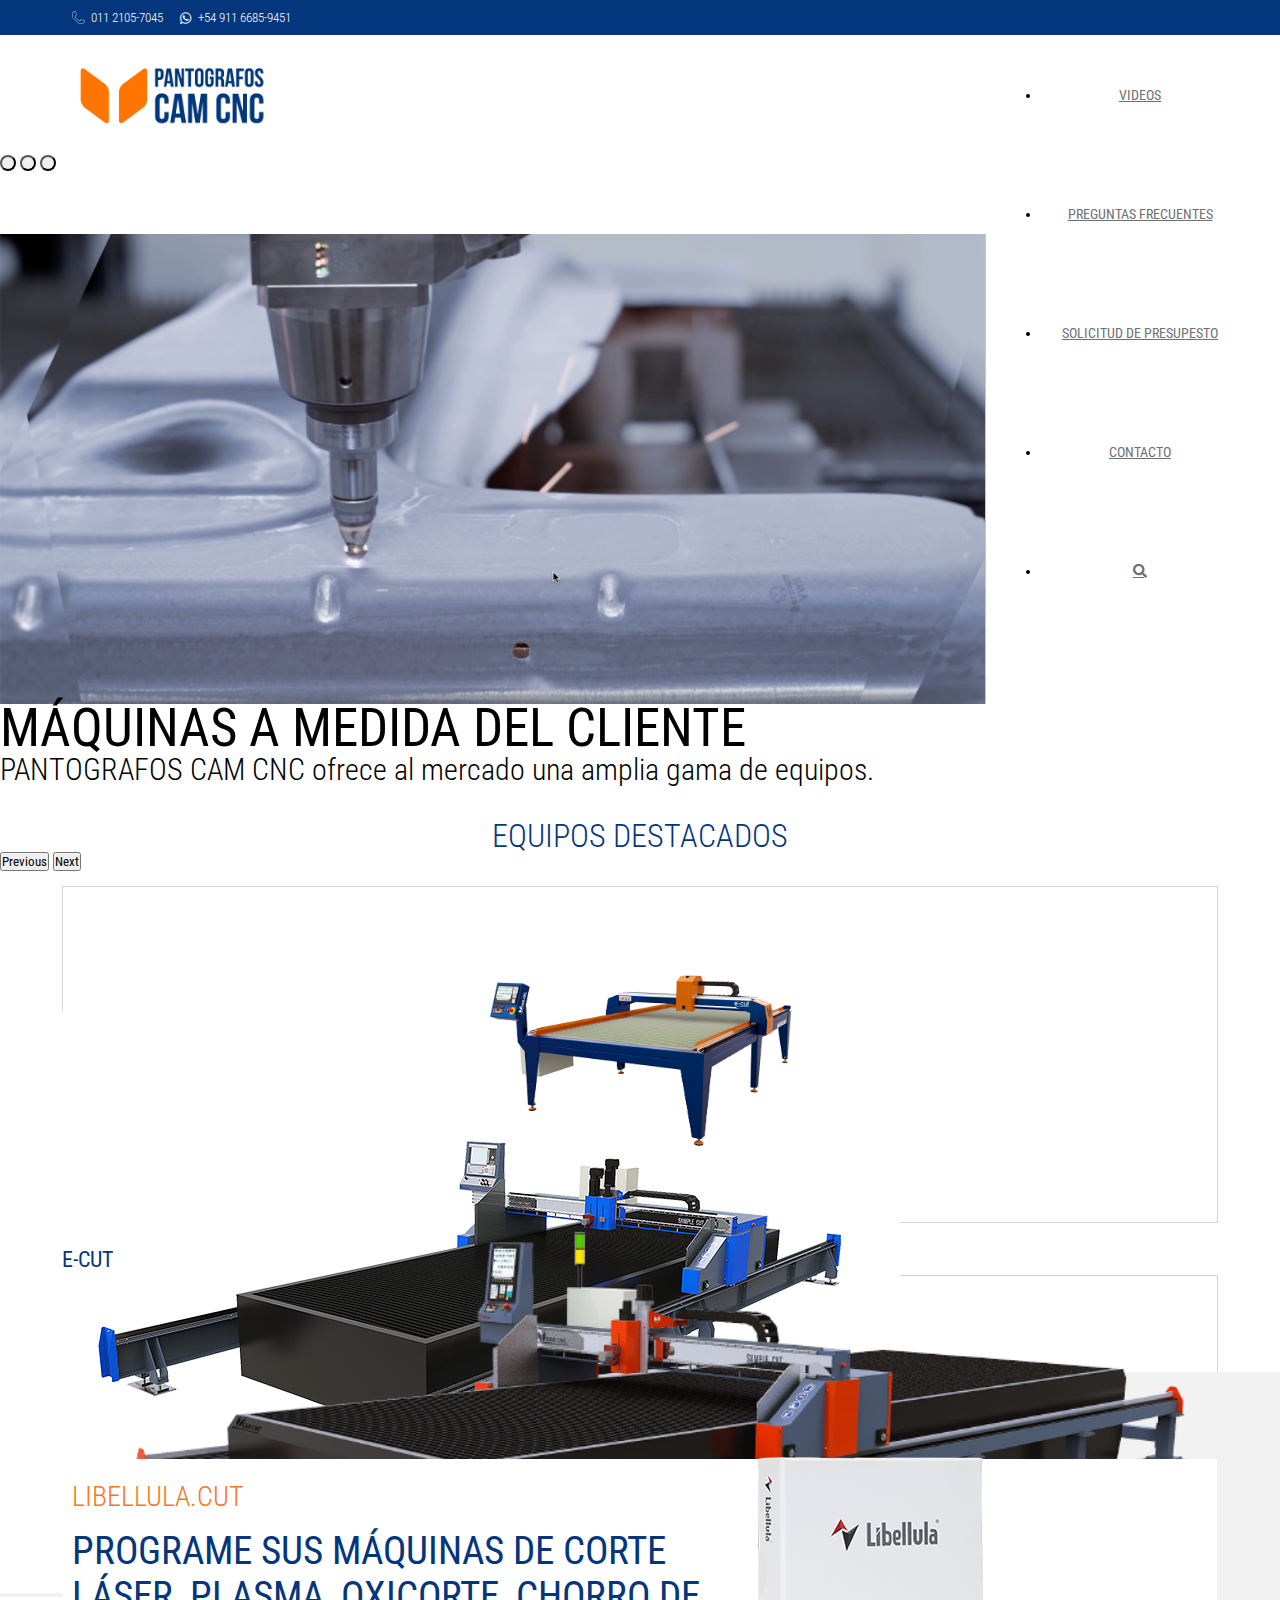
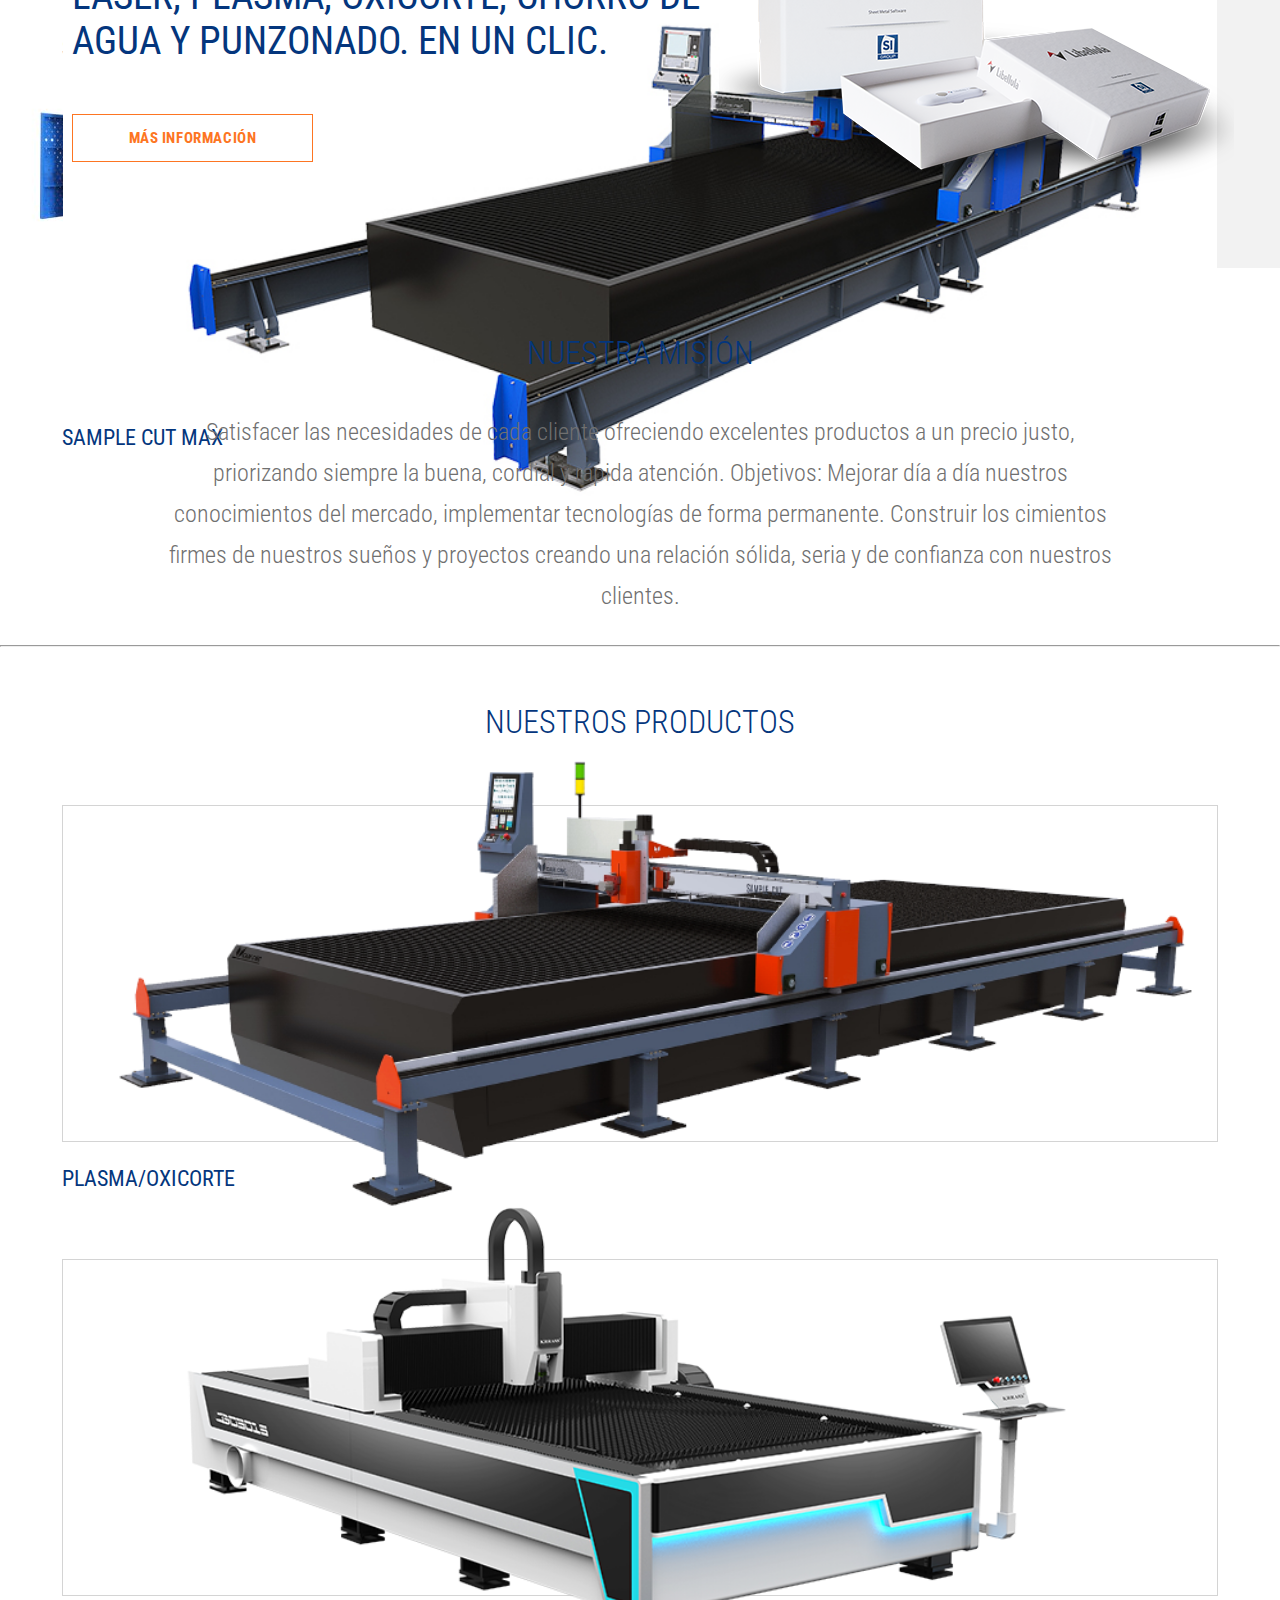
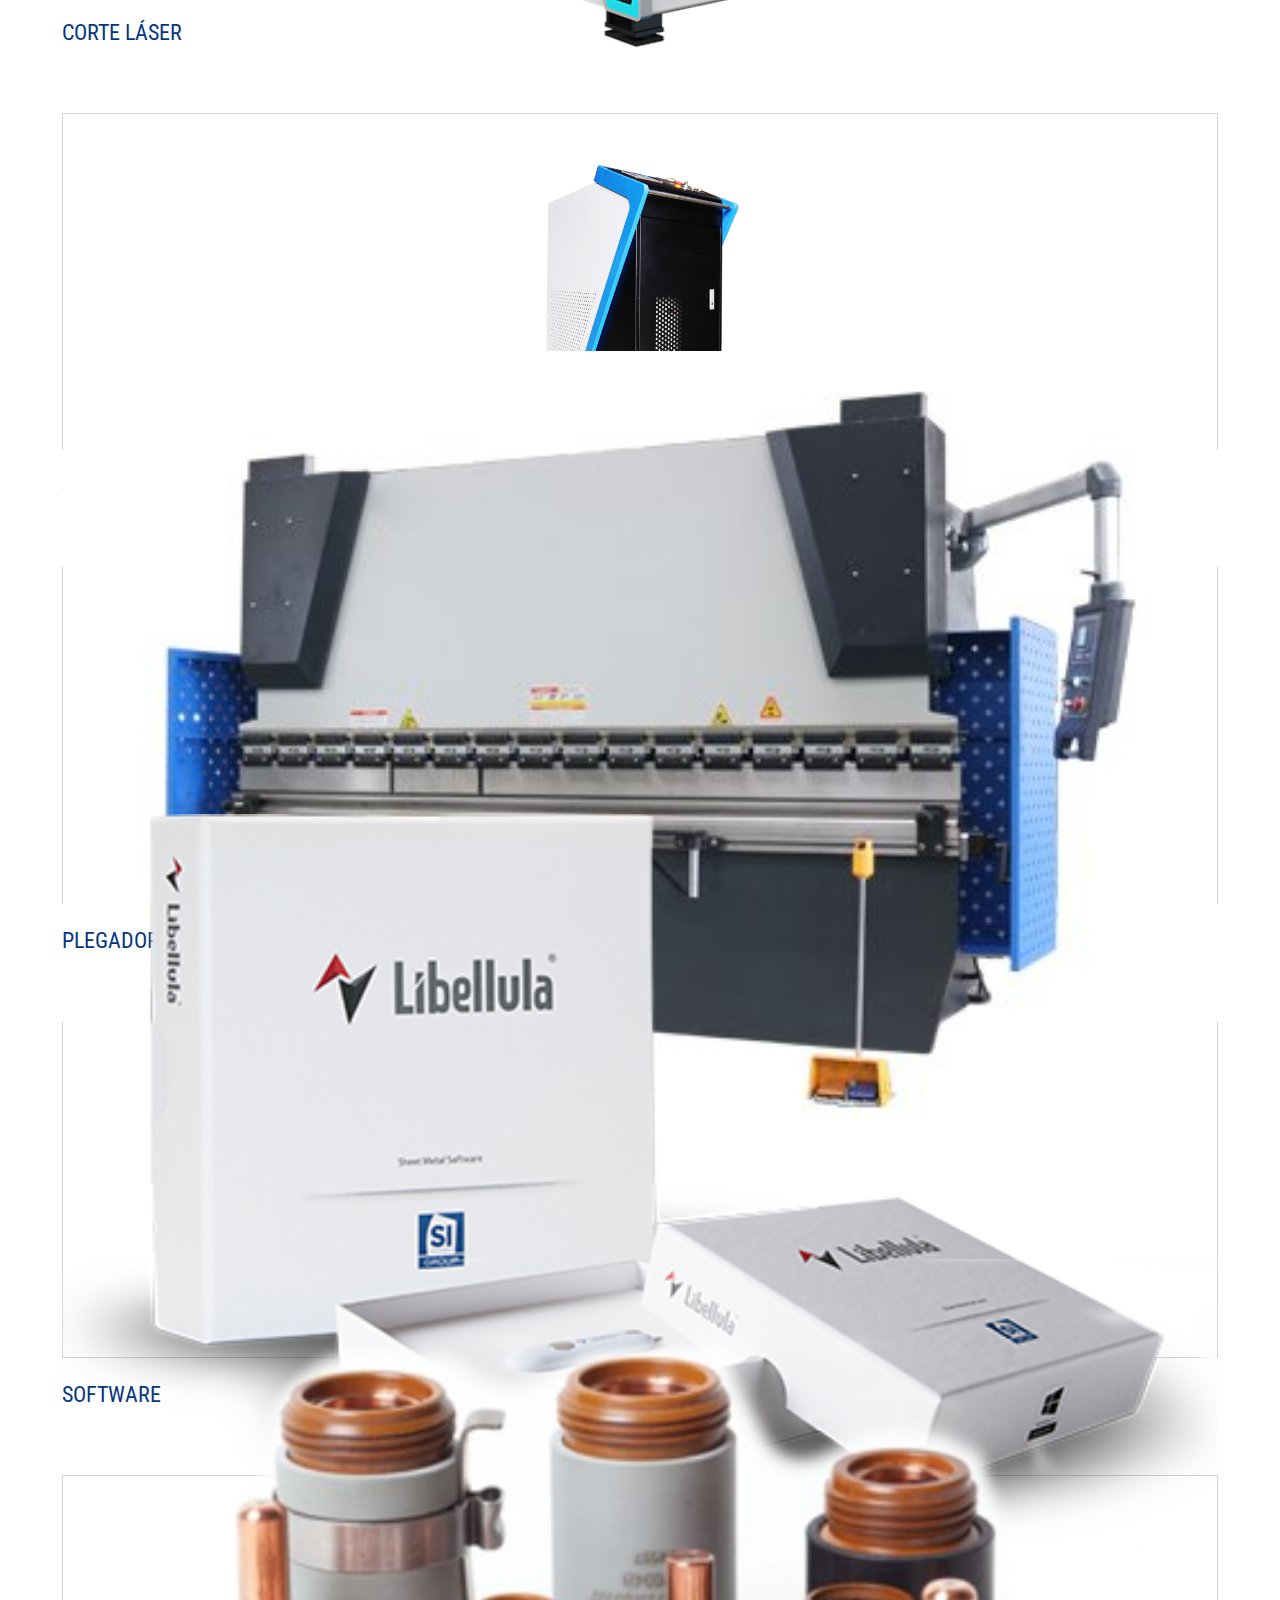
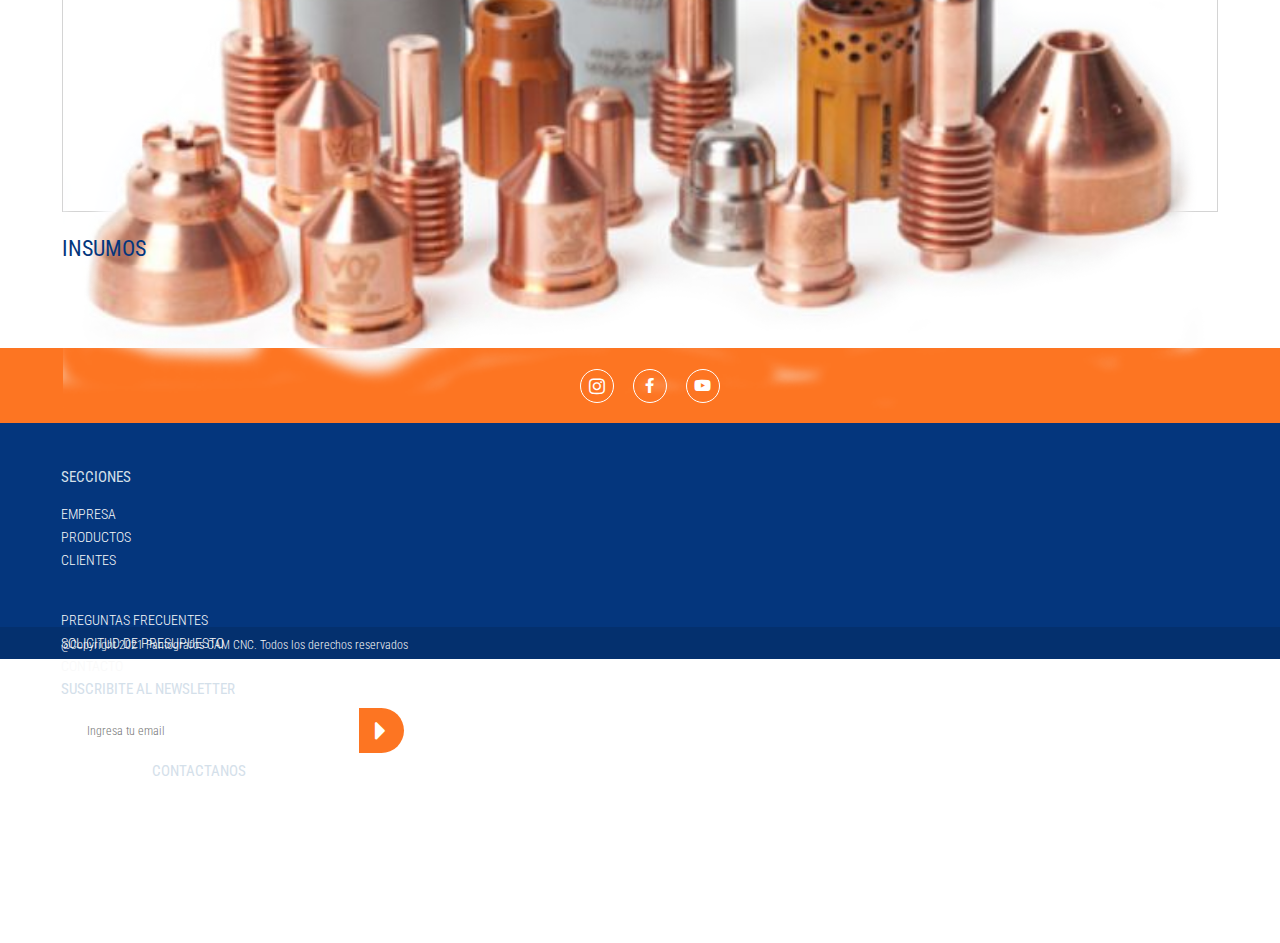
<file: index.html>
<!DOCTYPE html>
<html lang="en">
    <head>
        <meta charset="UTF-8">
        <meta http-equiv="X-UA-Compatible" content="IE=edge">
        <meta name="viewport" content="width=device-width, initial-scale=1.0">
        <title>CAM CNC</title>
    

    <!-- Bootstrap -->
    <link href="https://cdn.jsdelivr.net/npm/bootstrap@5.0.0-beta2/dist/css/bootstrap.min.css" rel="stylesheet" integrity="sha384-BmbxuPwQa2lc/FVzBcNJ7UAyJxM6wuqIj61tLrc4wSX0szH/Ev+nYRRuWlolflfl" crossorigin="anonymous">
    <script src="https://cdn.jsdelivr.net/npm/bootstrap@5.0.0-beta2/dist/js/bootstrap.bundle.min.js" integrity="sha384-b5kHyXgcpbZJO/tY9Ul7kGkf1S0CWuKcCD38l8YkeH8z8QjE0GmW1gYU5S9FOnJ0" crossorigin="anonymous"></script>
    
    <!-- Font Awesome -->
    <link rel="stylesheet" href="https://use.fontawesome.com/releases/v5.14.0/css/all.css">
    
    <!-- Google Fonts-->
    <link rel="preconnect" href="https://fonts.gstatic.com">
    <link href="https://fonts.googleapis.com/css2?family=Poppins:wght@300&family=Roboto+Condensed:wght@300;400;700&display=swap" rel="stylesheet">

    <!-- CSS -->
    <link href="assets/css/style.css" rel="stylesheet">
    
    </head>

    <body>
<!--INICIO HEADER-->
        <header>
                <div class="blueBg header-top">
                    <div class="header-top-box">
                        <div class="header-top-item">
                            <!-- Icono en SVG porque no estaba disponible en Font Awesome -->
                            <svg version="1.1" id="Capa_1" xmlns="http://www.w3.org/2000/svg" xmlns:xlink="http://www.w3.org/1999/xlink" x="0px" y="0px"width="349.325px" height="349.324px" viewBox="0 0 349.325 349.324" style="enable-background:new 0 0 349.325 349.324;"xml:space="preserve">
                                <g>
                                    <path d="M18.451,33.056C-8.6,73.651-6.972,151.824,42.83,207.313c46.215,51.491,115.158,108.634,115.735,109.101
                                            c1.478,1.341,36.774,32.91,88.89,32.91c5.043,0,10.161-0.31,15.214-0.919c56.533-6.83,77.256-43.071,84.579-64.059
                                            c3.782-10.801-2.585-24.196-13.914-29.254L266.985,225.6c-3.184-1.411-6.992-2.158-11.015-2.158c-8.2,0-16.432,3.042-21.47,7.937
                                            l-20.911,20.262c-3.107,3.011-8.627,5.032-13.746,5.032c-2.188,0-4.118-0.386-5.57-1.122c-14.116-7.079-36.3-21.211-61.857-48.307
                                            c-22.681-24.07-33.456-40.568-38.506-50.173c-2.821-5.373,0.127-14.678,4.552-19.096l18.603-18.596
                                            c7.734-7.734,11.217-21.962,7.924-32.39L104.07,20.556C100.887,10.453,90.149,0,77.629,0C60.288,0.584,35.942,6.795,18.451,33.056
                                            z M78.292,11.842c5.979,0.025,12.688,6.614,14.472,12.279l20.921,66.43c1.976,6.249-0.366,15.8-5.001,20.444l-18.606,18.59
                                            c-7.599,7.6-12.093,22.673-6.66,32.989c5.39,10.248,16.765,27.729,40.37,52.783c26.743,28.351,50.196,43.259,65.158,50.77
                                            c3.067,1.544,6.846,2.356,10.903,2.356c8.231,0,16.655-3.199,21.978-8.358l20.91-20.256c4.164-4.037,14.062-5.825,19.419-3.453
                                            l66.354,29.492c5.058,2.25,9.45,9.075,7.551,14.508c-6.413,18.393-24.663,50.15-74.804,56.214
                                            c-4.58,0.553-9.221,0.827-13.802,0.827c-46.996,0-79.704-28.741-81.133-30.011c-0.67-0.554-69.292-57.498-114.676-108.06
                                            C7.081,149.737,3.598,76.686,28.302,39.619C43.002,17.562,63.591,12.34,78.292,11.842z"/>
                                </g>
                            </svg>
                            <p>011 2105-7045</p>
                        </div>

                        <div class="header-top-item">
                            <i class="fab fa-whatsapp"></i>
                            <p>+54 911 6685-9451</p>
                        </div>
                    </div>
                </div>

                
                
                <nav >
                    <img src="assets/img/logo.png" alt="Pantógrafos CAM CNC">
                    <ul class="nav">
                        <li class="nav-item">
                            <a class="nav-link" href="empresa.html">EMPRESA</a>
                        </li>
                        <li class="nav-item">
                            <a class="nav-link" href="productos.html">PRODUCTOS</a>
                        </li>
                        <li class="nav-item">
                            <a class="nav-link" href="#">DESCARGAS</a>
                        </li>
                        <li class="nav-item">
                            <a class="nav-link" href="#">CLIENTES</a>
                        </li>
                        <li class="nav-item">
                            <a class="nav-link" href="#">VIDEOS</a>
                        </li>
                        <li class="nav-item">
                            <a class="nav-link" href="#">PREGUNTAS FRECUENTES</a>
                        </li>
                        <li class="nav-item">
                            <a class="nav-link" href="#">SOLICITUD DE PRESUPESTO</a>
                        </li>
                        <li class="nav-item">
                            <a class="nav-link" href="#">CONTACTO</a>
                        </li>
                        <li class="nav-item">
                            <a class="nav-link" href="#"><i class="fa fa-search" aria-hidden="true"></i></a>
                        </li>
                    </ul>
                </nav>           
        </header>
<!--FIN HEADER-->



<!--INICIO CAROUSEL-INICIO-->
        <div id="carouselExampleIndicators" class="carousel carousel-inicio slide" data-bs-ride="carousel">
            <div class="carousel-indicators">
                <button type="button" data-bs-target="#carouselExampleIndicators" class="btn-carousel" data-bs-slide-to="0" aria-current="true" aria-label="Slide 1"></button>
                <button type="button" data-bs-target="#carouselExampleIndicators" class="btn-carousel" data-bs-slide-to="1" aria-label="Slide 2"></button>
                <button type="button" data-bs-target="#carouselExampleIndicators" class="btn-carousel" data-bs-slide-to="2" aria-label="Slide 3"></button>
            </div>

            <div class="carousel-inner">
                <div class="carousel-item active">
                    <img src="assets/img/carousel2.png" class="d-block w-100" alt="assets/img/carousel2.png">

                    <div class="carousel-caption d-none d-md-block">
                        <h1>Máquinas a Medida del Cliente</h1>
                        <p>PANTOGRAFOS CAM CNC ofrece al mercado una amplia gama de equipos.</p>
                    </div>
                </div>

                <div class="carousel-item">
                    <img src="assets/img/sample-cut-max.png" class="d-block w-100" alt="assets/img/carousel2.png">
                </div>

                <div class="carousel-item">
                    <img src="assets/img/plegadora.png" class="d-block w-100" alt="assets/img/carousel2.png">
                </div>
            </div>

            <button class="carousel-control-prev" type="button" data-bs-target="#carouselExampleIndicators"  data-bs-slide="prev">
                <span class="carousel-control-prev-icon" aria-hidden="true"></span>
                <span class="visually-hidden">Previous</span>
            </button>
            <button class="carousel-control-next" type="button" data-bs-target="#carouselExampleIndicators"  data-bs-slide="next">
                <span class="carousel-control-next-icon" aria-hidden="true"></span>
                <span class="visually-hidden">Next</span>
            </button>
        </div>
<!--FIN CAROUSEL-INICIO-->


<!--INICIO SECCIÓN EQUIPOS DESTACADOS-->
        <section class="section-equipos-destacados">
            <div class="container">
                <div class="row">
                    <h3 class="col-12">EQUIPOS DESTACADOS</h3>
                </div>

                <div class="row">
                    <div class="col">
                        <div class="img-border-grey">
                            <img class="img1" src="assets/img/e-cut.png" alt="">
                        </div>
                        <p class="nombre-producto">E-CUT</p>
                    </div>
                    <div class="col ">
                        <div class="img-border-grey">
                            <img src="assets/img/sample-cut.png" alt="">
                        </div>
                        <p class="nombre-producto" >SAMPLE CUT</p>
                    </div>
                    <div class="col">
                        <div class="img-border-grey">
                            <img src="assets/img/sample-cut-max.png" alt="">
                        </div>
                        <p class="nombre-producto">SAMPLE CUT MAX</p>
                    </div>
                </div>
            </div>
        </section>
<!--FIN SECCIÓN EQUIPOS DESTACADOS-->        


<!--INICIO SECCIÓN LIBELLUA-->
        <section class="section-libellula greyBg">
            <div>
                <h2>LIBELLULA.CUT</h2>
                <p>PROGRAME SUS MÁQUINAS DE CORTE LÁSER, PLASMA, OXICORTE, CHORRO DE AGUA Y PUNZONADO. EN UN CLIC.</p>
                <div class="borde-info">
                    <p>MÁS INFORMACIÓN</p>
                </div>
            </div>
            <img src="assets/img/software.png" alt="">
        </section>
<!--FIN SECCIÓN LIBELLUA-->


<!--INICIO SECCIÓN NUESTRA MISIÓN-->
        <section class="section-nuestra-mision">
            
            <h3>NUESTRA MISIÓN</h3>
            <p>Satisfacer las necesidades de cada cliente ofreciendo excelentes productos a un precio justo, priorizando siempre la buena, cordial y rápida atención. Objetivos: Mejorar día a día nuestros conocimientos del mercado, implementar tecnologías de forma permanente. Construir los cimientos firmes de nuestros sueños y proyectos creando una relación sólida, seria y de confianza con nuestros clientes.</p>
            
        </section>
<!--FIN SECCIÓN NUESTRA MISIÓN-->


        <hr>


<!--INICIO SECCIÓN NUESTROS PRODUCTOS-->        
        <section class="section-nuestros-productos">
            <div class="container">
                <div class="row">
                    <h3>NUESTROS PRODUCTOS</h3>
                </div>

                <div class="row">
                    <div class="col">
                        <div class="img-border-grey">
                            <img src="assets/img/sample-cut.png" alt="">
                        </div>
                        <p class="nombre-producto" >PLASMA/OXICORTE</p>
                    </div>
                    <div class="col">
                        <div class="img-border-grey">
                            <img src="assets/img/corte-laser.png" alt="">
                        </div>
                        <p class="nombre-producto" >CORTE LÁSER</p>
                    </div>
                    <div class="col">
                        <div class="img-border-grey">
                            <img class="img-soldadura" src="assets/img/soldadura.png" alt="">
                        </div>
                        <p class="nombre-producto" >SOLDADURA</p>
                    </div>
                </div>

                <div class="row">
                    <div class="col">
                        <div class="img-border-grey">
                            <img src="assets/img/plegadora.png" alt="">
                        </div>
                        <p class="nombre-producto" >PLEGADORA</p>
                    </div>
                    <div class="col">
                        <div class="img-border-grey">
                            <img src="assets/img/software.png" alt="">
                        </div>
                        <p class="nombre-producto" >SOFTWARE</p>
                    </div>
                    <div class="col">
                        <div class="img-border-grey">
                            <img src="assets/img/insumos.png" alt="">
                        </div>
                        <p class="nombre-producto" >INSUMOS</p>
                    </div>
                </div>
            </div>
        </section>
<!--FIN SECCIÓN NUESTROS PRODUCTOS-->        


<!--INICIO FOOTER-->        

        <footer>
            <div class="footer-top orangeBg">
                <div class="icon-border"><i class="fab fa-instagram"></i></div>
                <div class="icon-border"><i class="fab fa-facebook-f"></i></div>
                <div class="icon-border"><i class="fab fa-youtube"></i></div>
            </div>

            <div class="footer-info blueBg">
                <div class="container footer-box">
                    <div class="row">
                        <div class="col">
                            <h5>SECCIONES</h5>
                            <p><a>EMPRESA</a></p>
                            <p><a>PRODUCTOS</a></p>
                            <p><a>CLIENTES</a></p>
                        </div>

                        <div class="col" style="padding-top:37px;">
                            <p><a>PREGUNTAS FRECUENTES</a></p>
                            <p><a>SOLICITUD DE PRESUPUESTO</a></p>
                            <p><a>CONTACTO</a></p>
                        </div>

                        <div class="col-3 p-0">
                            <h5>SUSCRIBITE AL NEWSLETTER</h5>
                            <div class="input-box">
                                <input type="text" placeholder="Ingresa tu email" id="nombreParaVincular">
                                <button class="orangeBg"> <i class="fas fa-caret-right"></i> </button>
                            </div>
                        </div>

                        <div class="col-4 col-contact" style="line-height: 20px;">  
                            <h5>CONTACTANOS</h5>  
                            <div class="item-contact">
                                <i class="fas fa-map-marker-alt"></i>
                                <p>Coronel D'elia 2543, Lanús Oeste. CP1824, Buenos Aires</p>
                            </div>
                            
                            <div class="item-contact">
                                    <i class="far fa-envelope"></i>
                                    <p>info@camcnc.com.ar</p>
                            </div>
                                
                            <div class="item-contact">
                                <!-- Icono en SVG porque no estaba disponible en Font Awesome -->
                                <svg version="1.1" id="Capa_1" xmlns="http://www.w3.org/2000/svg" xmlns:xlink="http://www.w3.org/1999/xlink" x="0px" y="0px"width="349.325px" height="349.324px" viewBox="0 0 349.325 349.324" style="enable-background:new 0 0 349.325 349.324;"xml:space="preserve">
                                    <g>
                                        <path d="M18.451,33.056C-8.6,73.651-6.972,151.824,42.83,207.313c46.215,51.491,115.158,108.634,115.735,109.101
                                            c1.478,1.341,36.774,32.91,88.89,32.91c5.043,0,10.161-0.31,15.214-0.919c56.533-6.83,77.256-43.071,84.579-64.059
                                            c3.782-10.801-2.585-24.196-13.914-29.254L266.985,225.6c-3.184-1.411-6.992-2.158-11.015-2.158c-8.2,0-16.432,3.042-21.47,7.937
                                            l-20.911,20.262c-3.107,3.011-8.627,5.032-13.746,5.032c-2.188,0-4.118-0.386-5.57-1.122c-14.116-7.079-36.3-21.211-61.857-48.307
                                            c-22.681-24.07-33.456-40.568-38.506-50.173c-2.821-5.373,0.127-14.678,4.552-19.096l18.603-18.596
                                            c7.734-7.734,11.217-21.962,7.924-32.39L104.07,20.556C100.887,10.453,90.149,0,77.629,0C60.288,0.584,35.942,6.795,18.451,33.056
                                            z M78.292,11.842c5.979,0.025,12.688,6.614,14.472,12.279l20.921,66.43c1.976,6.249-0.366,15.8-5.001,20.444l-18.606,18.59
                                            c-7.599,7.6-12.093,22.673-6.66,32.989c5.39,10.248,16.765,27.729,40.37,52.783c26.743,28.351,50.196,43.259,65.158,50.77
                                            c3.067,1.544,6.846,2.356,10.903,2.356c8.231,0,16.655-3.199,21.978-8.358l20.91-20.256c4.164-4.037,14.062-5.825,19.419-3.453
                                            l66.354,29.492c5.058,2.25,9.45,9.075,7.551,14.508c-6.413,18.393-24.663,50.15-74.804,56.214
                                            c-4.58,0.553-9.221,0.827-13.802,0.827c-46.996,0-79.704-28.741-81.133-30.011c-0.67-0.554-69.292-57.498-114.676-108.06
                                            C7.081,149.737,3.598,76.686,28.302,39.619C43.002,17.562,63.591,12.34,78.292,11.842z"/>
                                    </g>
                                </svg>
                                <p>011 2105-7045</p>
                            </div>

                            <div class="item-contact">
                                <i class="fab fa-whatsapp"></i>
                                <p>+54 911 6685-9451</p>
                            </div>
                        </div>                    
                    </div>
                </div>             
            </div>

            <div class=" footer-bottom darkBlueBg">
                <p>@Copyright 2021 Pantografos CAM CNC. Todos los derechos reservados</p>
            </div>
        </footer>
<!--FIN FOOTER-->    
<!-- JavaScript Bundle with Popper -->
    <script src="https://cdn.jsdelivr.net/npm/bootstrap@5.0.0-beta2/dist/js/bootstrap.bundle.min.js" integrity="sha384-b5kHyXgcpbZJO/tY9Ul7kGkf1S0CWuKcCD38l8YkeH8z8QjE0GmW1gYU5S9FOnJ0" crossorigin="anonymous"></script>       
    </body>
</html>
</file>
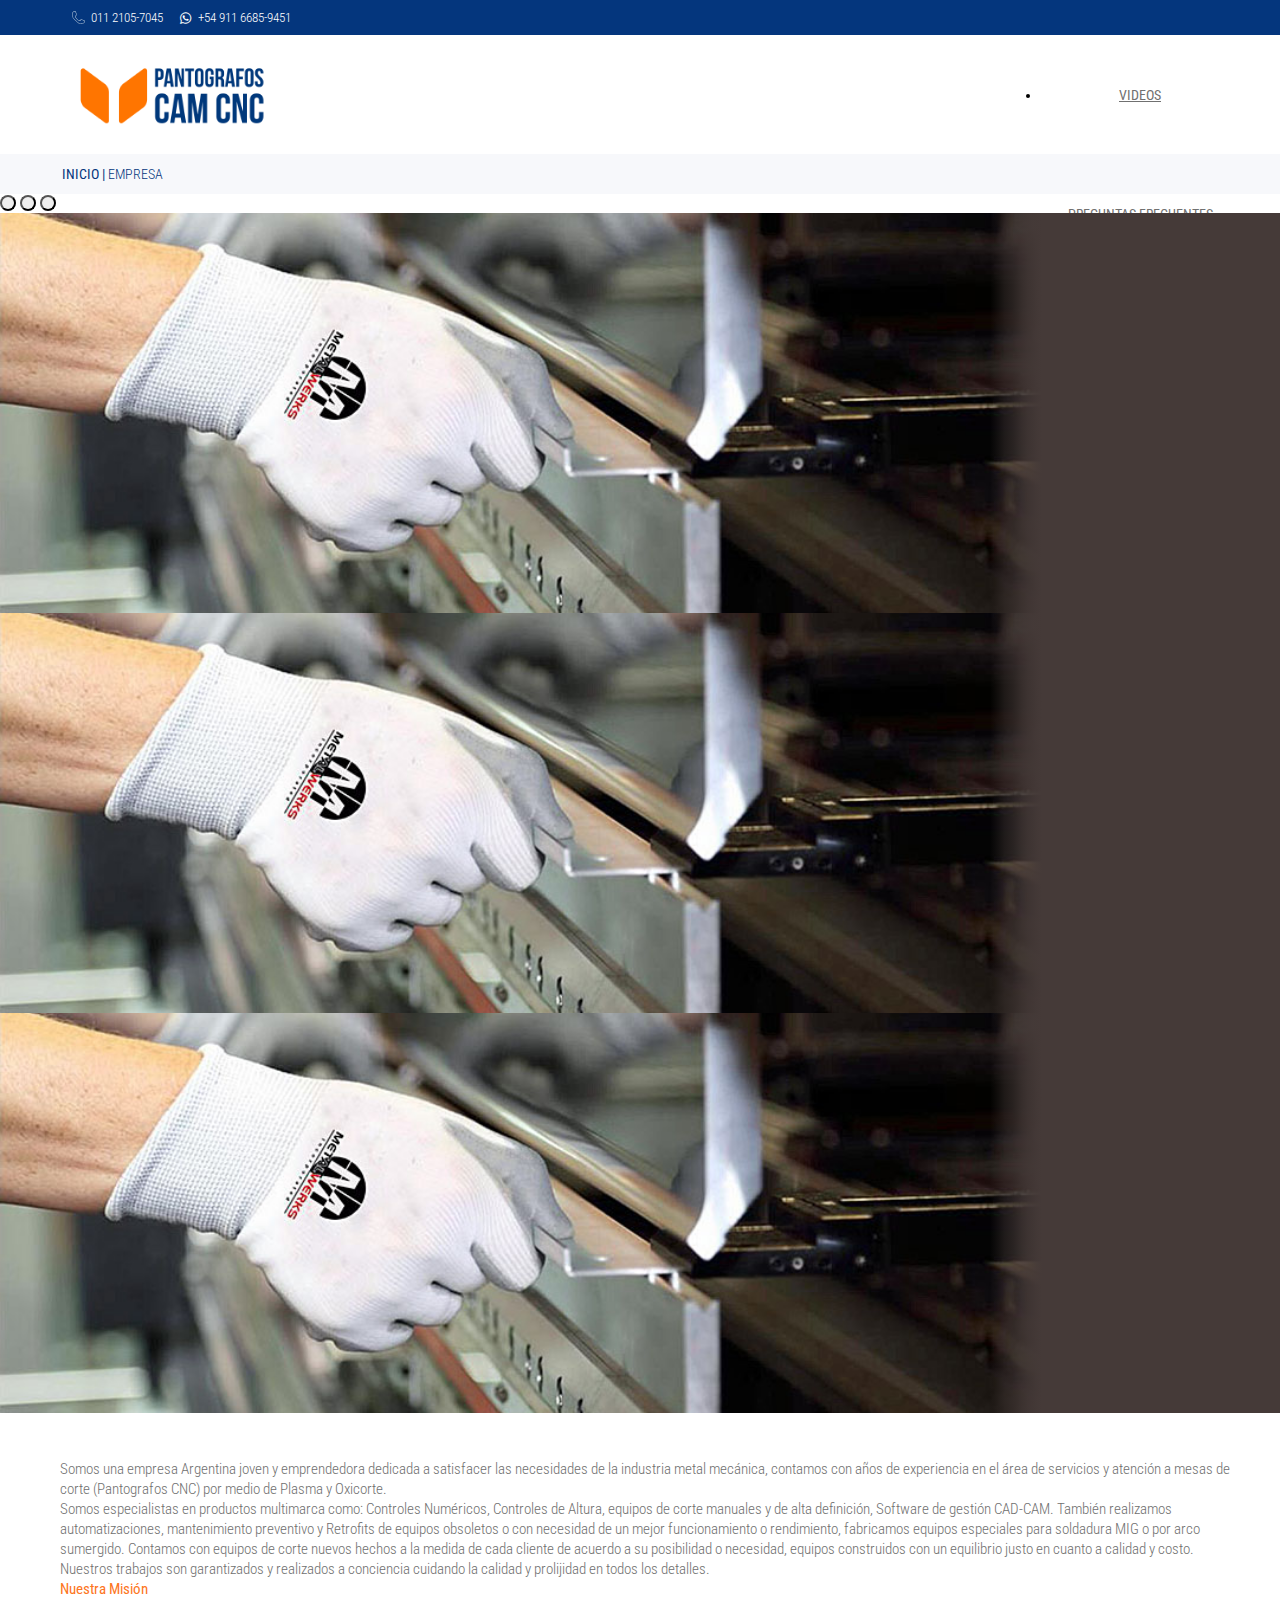
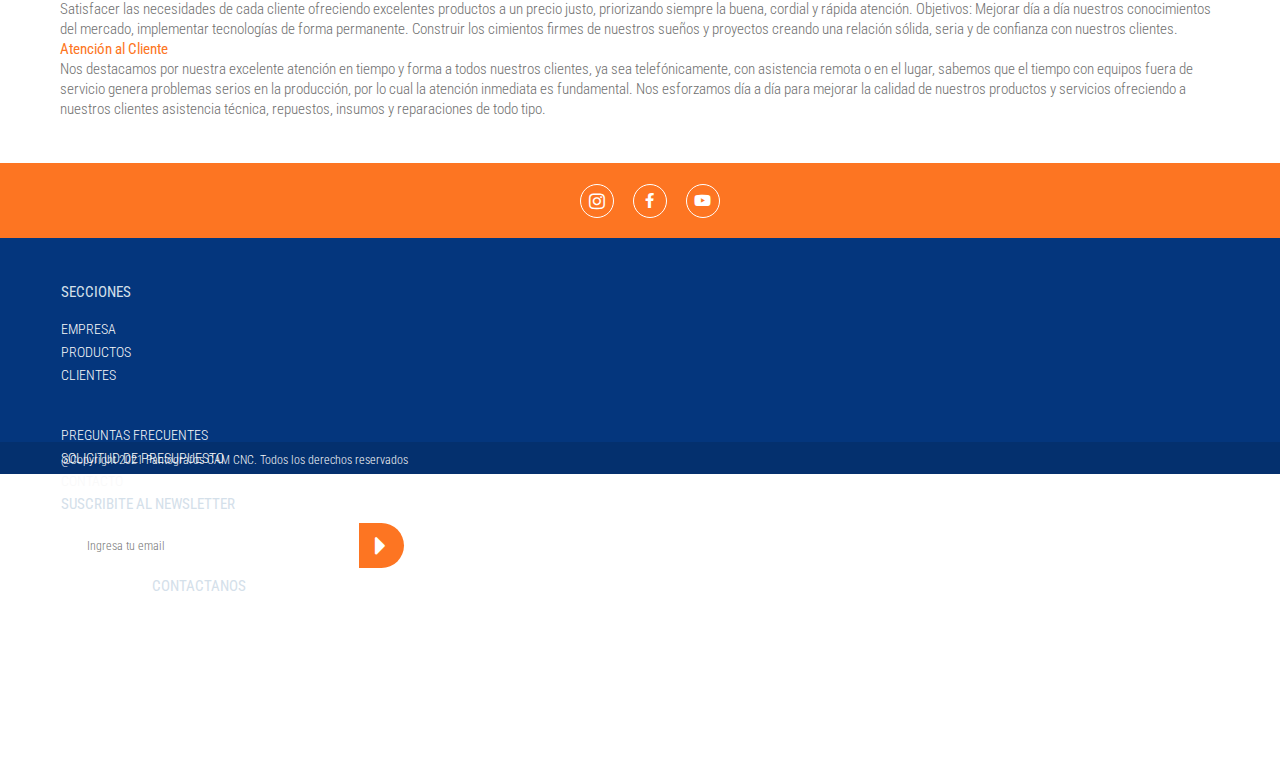
<file: empresa.html>
<!DOCTYPE html>
<html lang="en">
    <head>
        <meta charset="UTF-8">
        <meta http-equiv="X-UA-Compatible" content="IE=edge">
        <meta name="viewport" content="width=device-width, initial-scale=1.0">
        <title>CAM CNC</title>
    

    <!-- Bootstrap -->
    <link href="https://cdn.jsdelivr.net/npm/bootstrap@5.0.0-beta2/dist/css/bootstrap.min.css" rel="stylesheet" integrity="sha384-BmbxuPwQa2lc/FVzBcNJ7UAyJxM6wuqIj61tLrc4wSX0szH/Ev+nYRRuWlolflfl" crossorigin="anonymous">
    <script src="https://cdn.jsdelivr.net/npm/bootstrap@5.0.0-beta2/dist/js/bootstrap.bundle.min.js" integrity="sha384-b5kHyXgcpbZJO/tY9Ul7kGkf1S0CWuKcCD38l8YkeH8z8QjE0GmW1gYU5S9FOnJ0" crossorigin="anonymous"></script>
    
    <!-- Font Awesome -->
    <link rel="stylesheet" href="https://use.fontawesome.com/releases/v5.14.0/css/all.css">
    
    <!-- Google Fonts-->
    <link rel="preconnect" href="https://fonts.gstatic.com">
    <link href="https://fonts.googleapis.com/css2?family=Poppins:wght@300&family=Roboto+Condensed:wght@300;400;700&display=swap" rel="stylesheet">

    <!-- CSS -->
    <link href="assets/css/style.css" rel="stylesheet">
    
    </head>

    <body>
<!--INICIO HEADER-->
        <header>
                <div class="blueBg header-top">
                    <div class="header-top-box">
                        <div class="header-top-item">
                            <!-- Icono en SVG porque no estaba disponible en Font Awesome -->
                            <svg version="1.1" id="Capa_1" xmlns="http://www.w3.org/2000/svg" xmlns:xlink="http://www.w3.org/1999/xlink" x="0px" y="0px"width="349.325px" height="349.324px" viewBox="0 0 349.325 349.324" style="enable-background:new 0 0 349.325 349.324;"xml:space="preserve">
                                <g>
                                    <path d="M18.451,33.056C-8.6,73.651-6.972,151.824,42.83,207.313c46.215,51.491,115.158,108.634,115.735,109.101
                                            c1.478,1.341,36.774,32.91,88.89,32.91c5.043,0,10.161-0.31,15.214-0.919c56.533-6.83,77.256-43.071,84.579-64.059
                                            c3.782-10.801-2.585-24.196-13.914-29.254L266.985,225.6c-3.184-1.411-6.992-2.158-11.015-2.158c-8.2,0-16.432,3.042-21.47,7.937
                                            l-20.911,20.262c-3.107,3.011-8.627,5.032-13.746,5.032c-2.188,0-4.118-0.386-5.57-1.122c-14.116-7.079-36.3-21.211-61.857-48.307
                                            c-22.681-24.07-33.456-40.568-38.506-50.173c-2.821-5.373,0.127-14.678,4.552-19.096l18.603-18.596
                                            c7.734-7.734,11.217-21.962,7.924-32.39L104.07,20.556C100.887,10.453,90.149,0,77.629,0C60.288,0.584,35.942,6.795,18.451,33.056
                                            z M78.292,11.842c5.979,0.025,12.688,6.614,14.472,12.279l20.921,66.43c1.976,6.249-0.366,15.8-5.001,20.444l-18.606,18.59
                                            c-7.599,7.6-12.093,22.673-6.66,32.989c5.39,10.248,16.765,27.729,40.37,52.783c26.743,28.351,50.196,43.259,65.158,50.77
                                            c3.067,1.544,6.846,2.356,10.903,2.356c8.231,0,16.655-3.199,21.978-8.358l20.91-20.256c4.164-4.037,14.062-5.825,19.419-3.453
                                            l66.354,29.492c5.058,2.25,9.45,9.075,7.551,14.508c-6.413,18.393-24.663,50.15-74.804,56.214
                                            c-4.58,0.553-9.221,0.827-13.802,0.827c-46.996,0-79.704-28.741-81.133-30.011c-0.67-0.554-69.292-57.498-114.676-108.06
                                            C7.081,149.737,3.598,76.686,28.302,39.619C43.002,17.562,63.591,12.34,78.292,11.842z"/>
                                </g>
                            </svg>
                            <p>011 2105-7045</p>
                        </div>

                        <div class="header-top-item">
                            <i class="fab fa-whatsapp"></i>
                            <p>+54 911 6685-9451</p>
                        </div>
                    </div>
                </div>

                
                
                <nav >
                    <img src="assets/img/logo.png" alt="Pantógrafos CAM CNC">
                    <ul class="nav">
                        <li class="nav-item">
                            <a class="nav-link" href="empresa.html">EMPRESA</a>
                        </li>
                        <li class="nav-item">
                            <a class="nav-link" href="productos.html">PRODUCTOS</a>
                        </li>
                        <li class="nav-item">
                            <a class="nav-link" href="#">DESCARGAS</a>
                        </li>
                        <li class="nav-item">
                            <a class="nav-link" href="#">CLIENTES</a>
                        </li>
                        <li class="nav-item">
                            <a class="nav-link" href="#">VIDEOS</a>
                        </li>
                        <li class="nav-item">
                            <a class="nav-link" href="#">PREGUNTAS FRECUENTES</a>
                        </li>
                        <li class="nav-item">
                            <a class="nav-link" href="#">SOLICITUD DE PRESUPESTO</a>
                        </li>
                        <li class="nav-item">
                            <a class="nav-link" href="#">CONTACTO</a>
                        </li>
                        <li class="nav-item">
                            <a class="nav-link" href="#"><i class="fa fa-search" aria-hidden="true"></i></a>
                        </li>
                    </ul>
                </nav>
                
                <div class="header-bottom">
                    <a href="index.html">INICIO</a>
                    <a class="active-link" href="empresa.html">EMPRESA</a>
                </div>
        </header>
<!--FIN HEADER-->


          <div id="carouselExampleIndicators" class="carousel carousel-empresa slide" data-bs-ride="carousel">
            <div class="carousel-indicators">
                <button type="button" data-bs-target="#carouselExampleIndicators" class="btn-carousel" data-bs-slide-to="0" aria-current="true" aria-label="First slide"></button>
                <button type="button" data-bs-target="#carouselExampleIndicators" class="btn-carousel" data-bs-slide-to="1" aria-label="Second slide"></button>
                <button type="button" data-bs-target="#carouselExampleIndicators" class="btn-carousel" data-bs-slide-to="2" aria-label="Third slide"></button>
            </div>
            <div class="carousel-inner">
                <div class="carousel-item active">
                    <div class="carousel-item-box">
                        <div class="img-box"></div>
                        <div class="backgroun-color-img"></div>
                    </div>
                </div>
                <div class="carousel-item">
                    <div class="carousel-item-box">
                        <div class="img-box"></div>
                        <div class="backgroun-color-img"></div>
                    </div>
                </div>
                <div class="carousel-item">
                    <div class="carousel-item-box">
                        <div class="img-box"></div>
                        <div class="backgroun-color-img"></div>
                    </div>
                  </div>
              </div>
          </div>

  <section class="section-empresa">
    <div class="container">
        <div class="row">
            <div class="col">
                <p>Somos una empresa Argentina joven y emprendedora dedicada a satisfacer las necesidades de la industria metal mecánica, contamos con años de experiencia en el área de servicios y atención a mesas de corte (Pantografos CNC) por medio de Plasma y Oxicorte.</p>
                <p> Somos especialistas en productos multimarca como: Controles Numéricos, Controles de Altura, equipos de corte manuales y de alta definición, Software de gestión CAD-CAM. También realizamos automatizaciones, mantenimiento preventivo y Retrofits de equipos obsoletos o con necesidad de un mejor funcionamiento o rendimiento, fabricamos equipos especiales para soldadura MIG o por arco sumergido. Contamos con equipos de corte nuevos hechos a la medida de cada cliente de acuerdo a su posibilidad o necesidad, equipos construidos con un equilibrio justo en cuanto a calidad y costo. Nuestros trabajos son garantizados y realizados a conciencia cuidando la calidad y prolijidad en todos los detalles.</p>
            </div>
            <div class="col">
                <h4>Nuestra Misión</h4>
                
                <p>Satisfacer las necesidades de cada cliente ofreciendo excelentes productos a un precio justo, priorizando siempre la buena, cordial y rápida atención. Objetivos: Mejorar día a día nuestros conocimientos del mercado, implementar tecnologías de forma permanente. Construir los cimientos firmes de nuestros sueños y proyectos creando una relación sólida, seria y de confianza con nuestros clientes.</p>
                <h4> Atención al Cliente </h4>
                <p>Nos destacamos por nuestra excelente atención en tiempo y forma a todos nuestros clientes, ya sea telefónicamente, con asistencia remota o en el lugar, sabemos que el tiempo con equipos fuera de servicio genera problemas serios en la producción, por lo cual la atención inmediata es fundamental. Nos esforzamos día a día para mejorar la calidad de nuestros productos y servicios ofreciendo a nuestros clientes asistencia técnica, repuestos, insumos y reparaciones de todo tipo.</p>
            </div>
        </div>
    </div>
  </section>



<!--INICIO FOOTER-->        

<footer>
    <div class="footer-top orangeBg">
        <div class="icon-border"><i class="fab fa-instagram"></i></div>
        <div class="icon-border"><i class="fab fa-facebook-f"></i></div>
        <div class="icon-border"><i class="fab fa-youtube"></i></div>
    </div>

    <div class="footer-info blueBg">
        <div class="container footer-box">
            <div class="row">
                <div class="col">
                    <h5>SECCIONES</h5>
                    <p><a>EMPRESA</a></p>
                    <p><a>PRODUCTOS</a></p>
                    <p><a>CLIENTES</a></p>
                </div>

                <div class="col" style="padding-top:37px;">
                    <p><a>PREGUNTAS FRECUENTES</a></p>
                    <p><a>SOLICITUD DE PRESUPUESTO</a></p>
                    <p><a>CONTACTO</a></p>
                </div>

                <div class="col-3 p-0">
                    <h5>SUSCRIBITE AL NEWSLETTER</h5>
                    <div class="input-box">
                        <input type="text" placeholder="Ingresa tu email" id="nombreParaVincular">
                        <button class="orangeBg"> <i class="fas fa-caret-right"></i> </button>
                    </div>
                </div>

                <div class="col-4 col-contact" style="line-height: 20px;">  
                    <h5>CONTACTANOS</h5>  
                    <div class="item-contact">
                        <i class="fas fa-map-marker-alt"></i>
                        <p>Coronel D'elia 2543, Lanús Oeste. CP1824, Buenos Aires</p>
                    </div>
                    
                    <div class="item-contact">
                            <i class="far fa-envelope"></i>
                            <p>info@camcnc.com.ar</p>
                    </div>
                        
                    <div class="item-contact">
                        <!-- Icono en SVG porque no estaba disponible en Font Awesome -->
                        <svg version="1.1" id="Capa_1" xmlns="http://www.w3.org/2000/svg" xmlns:xlink="http://www.w3.org/1999/xlink" x="0px" y="0px"width="349.325px" height="349.324px" viewBox="0 0 349.325 349.324" style="enable-background:new 0 0 349.325 349.324;"xml:space="preserve">
                            <g>
                                <path d="M18.451,33.056C-8.6,73.651-6.972,151.824,42.83,207.313c46.215,51.491,115.158,108.634,115.735,109.101
                                    c1.478,1.341,36.774,32.91,88.89,32.91c5.043,0,10.161-0.31,15.214-0.919c56.533-6.83,77.256-43.071,84.579-64.059
                                    c3.782-10.801-2.585-24.196-13.914-29.254L266.985,225.6c-3.184-1.411-6.992-2.158-11.015-2.158c-8.2,0-16.432,3.042-21.47,7.937
                                    l-20.911,20.262c-3.107,3.011-8.627,5.032-13.746,5.032c-2.188,0-4.118-0.386-5.57-1.122c-14.116-7.079-36.3-21.211-61.857-48.307
                                    c-22.681-24.07-33.456-40.568-38.506-50.173c-2.821-5.373,0.127-14.678,4.552-19.096l18.603-18.596
                                    c7.734-7.734,11.217-21.962,7.924-32.39L104.07,20.556C100.887,10.453,90.149,0,77.629,0C60.288,0.584,35.942,6.795,18.451,33.056
                                    z M78.292,11.842c5.979,0.025,12.688,6.614,14.472,12.279l20.921,66.43c1.976,6.249-0.366,15.8-5.001,20.444l-18.606,18.59
                                    c-7.599,7.6-12.093,22.673-6.66,32.989c5.39,10.248,16.765,27.729,40.37,52.783c26.743,28.351,50.196,43.259,65.158,50.77
                                    c3.067,1.544,6.846,2.356,10.903,2.356c8.231,0,16.655-3.199,21.978-8.358l20.91-20.256c4.164-4.037,14.062-5.825,19.419-3.453
                                    l66.354,29.492c5.058,2.25,9.45,9.075,7.551,14.508c-6.413,18.393-24.663,50.15-74.804,56.214
                                    c-4.58,0.553-9.221,0.827-13.802,0.827c-46.996,0-79.704-28.741-81.133-30.011c-0.67-0.554-69.292-57.498-114.676-108.06
                                    C7.081,149.737,3.598,76.686,28.302,39.619C43.002,17.562,63.591,12.34,78.292,11.842z"/>
                            </g>
                        </svg>
                        <p>011 2105-7045</p>
                    </div>

                    <div class="item-contact">
                        <i class="fab fa-whatsapp"></i>
                        <p>+54 911 6685-9451</p>
                    </div>
                </div>                    
            </div>
        </div>             
    </div>

    <div class=" footer-bottom darkBlueBg">
        <p>@Copyright 2021 Pantografos CAM CNC. Todos los derechos reservados</p>
    </div>
</footer>
<!--FIN FOOTER-->    
<!-- JavaScript Bundle with Popper -->
<script src="https://cdn.jsdelivr.net/npm/bootstrap@5.0.0-beta2/dist/js/bootstrap.bundle.min.js" integrity="sha384-b5kHyXgcpbZJO/tY9Ul7kGkf1S0CWuKcCD38l8YkeH8z8QjE0GmW1gYU5S9FOnJ0" crossorigin="anonymous"></script>       
</body>
</html>
</file>
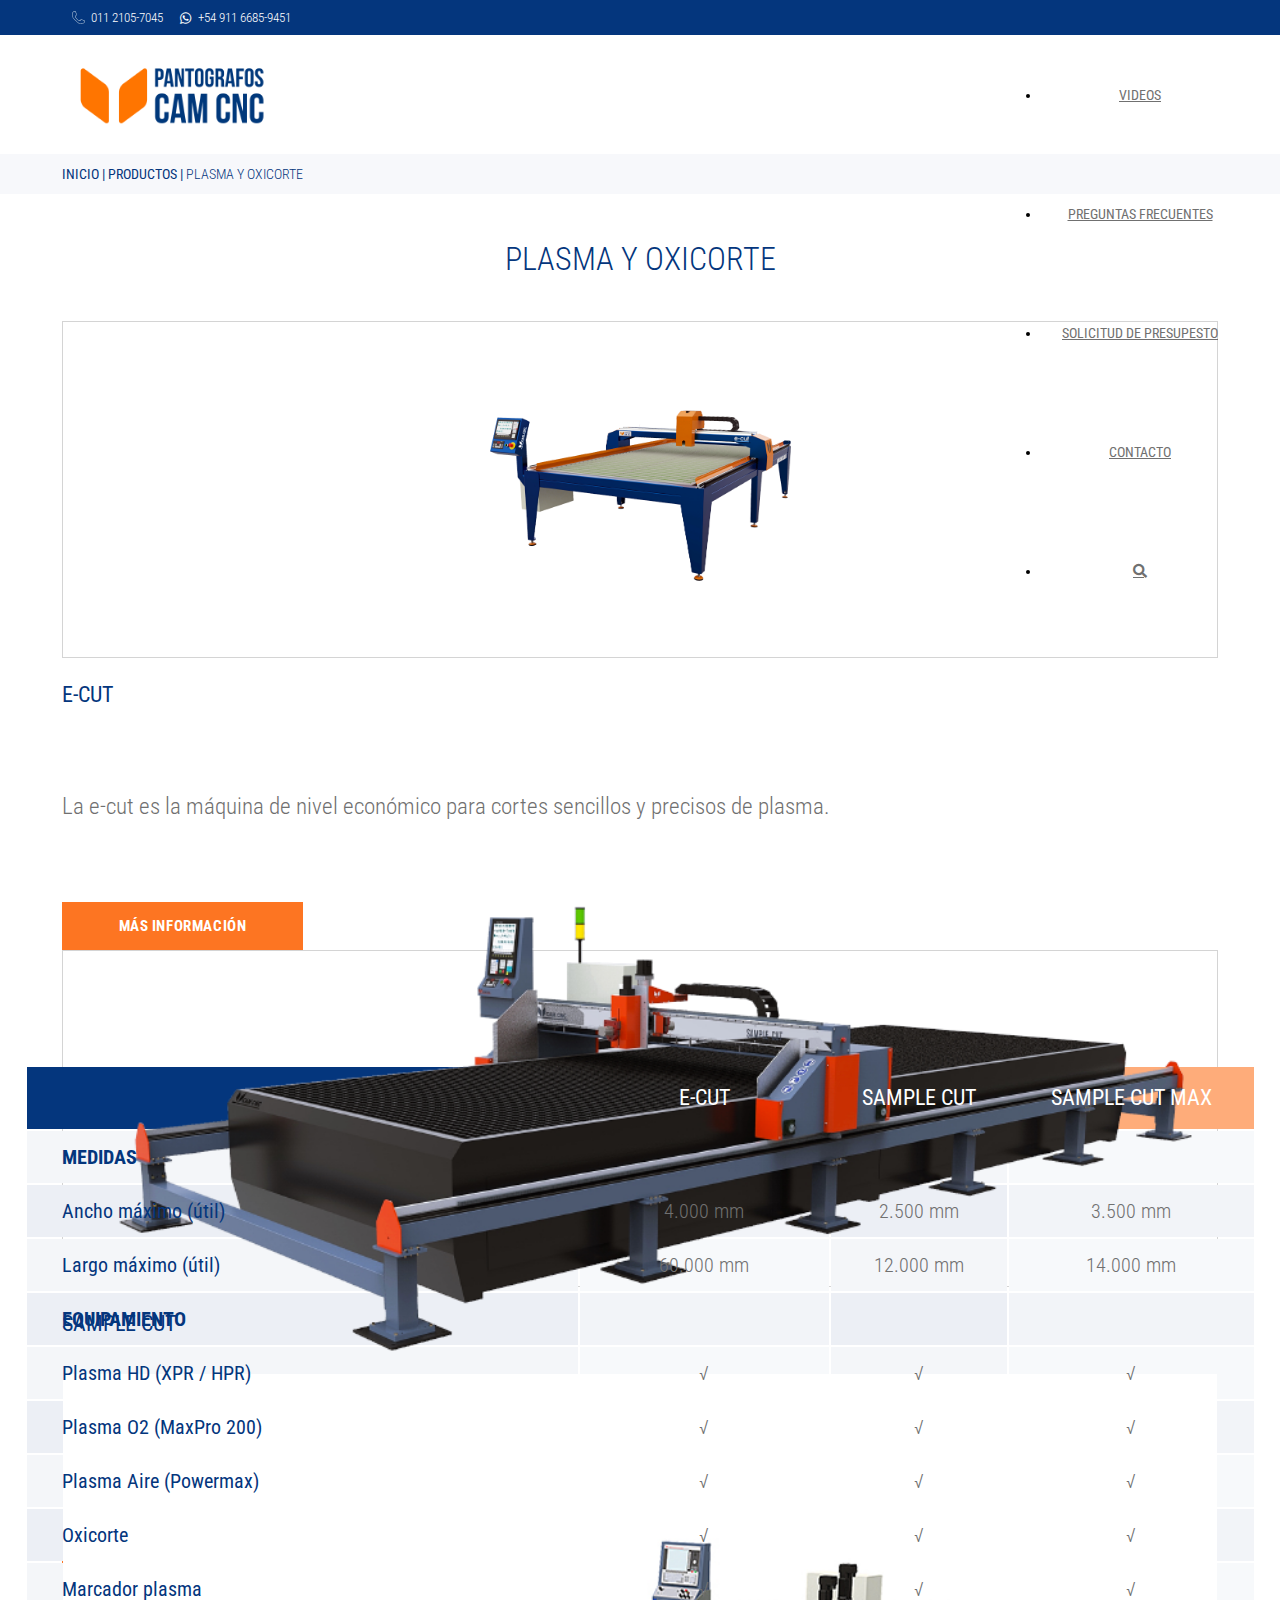
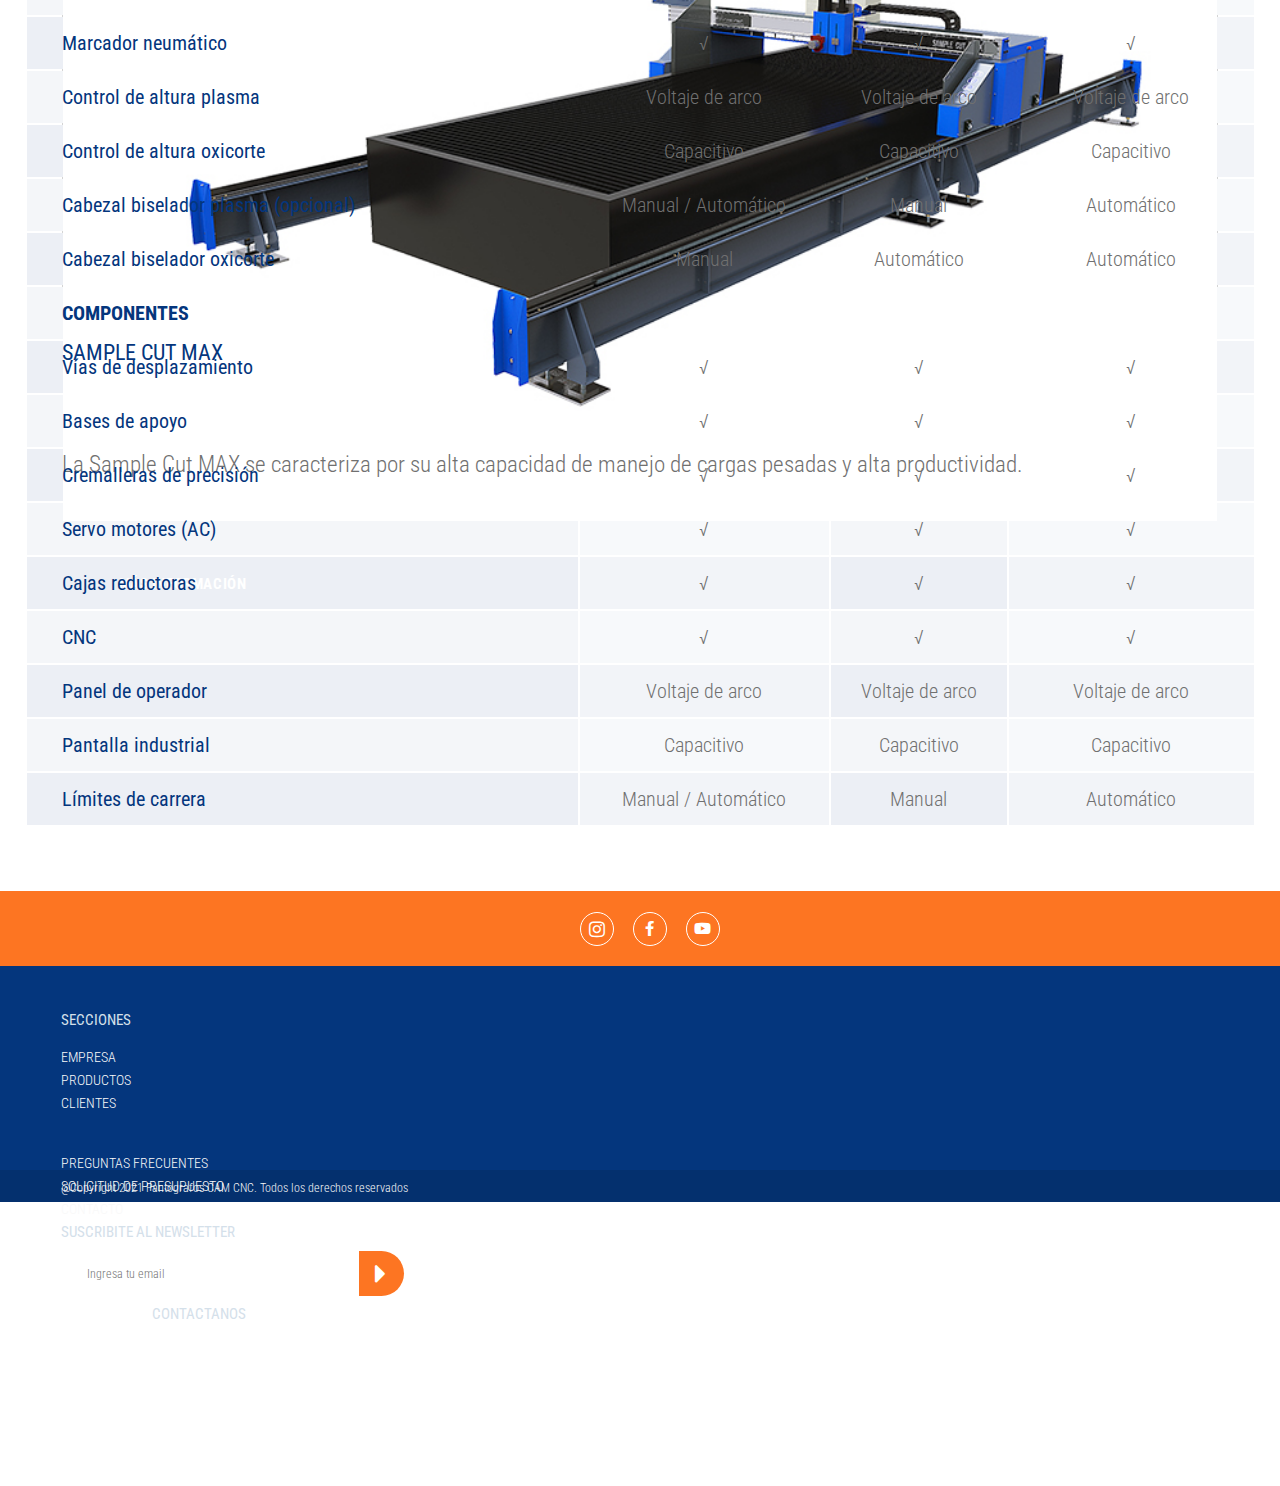
<file: plasma-oxicorte.html>
<!DOCTYPE html>
<html lang="en">
    <head>
        <meta charset="UTF-8">
        <meta http-equiv="X-UA-Compatible" content="IE=edge">
        <meta name="viewport" content="width=device-width, initial-scale=1.0">
        <title>CAM CNC</title>
    

    <!-- Bootstrap -->
    <link href="https://cdn.jsdelivr.net/npm/bootstrap@5.0.0-beta2/dist/css/bootstrap.min.css" rel="stylesheet" integrity="sha384-BmbxuPwQa2lc/FVzBcNJ7UAyJxM6wuqIj61tLrc4wSX0szH/Ev+nYRRuWlolflfl" crossorigin="anonymous">
    <script src="https://cdn.jsdelivr.net/npm/bootstrap@5.0.0-beta2/dist/js/bootstrap.bundle.min.js" integrity="sha384-b5kHyXgcpbZJO/tY9Ul7kGkf1S0CWuKcCD38l8YkeH8z8QjE0GmW1gYU5S9FOnJ0" crossorigin="anonymous"></script>
    
    <!-- Font Awesome -->
    <link rel="stylesheet" href="https://use.fontawesome.com/releases/v5.14.0/css/all.css">
    
    <!-- Google Fonts-->
    <link rel="preconnect" href="https://fonts.gstatic.com">
    <link href="https://fonts.googleapis.com/css2?family=Poppins:wght@300&family=Roboto+Condensed:wght@300;400;700&display=swap" rel="stylesheet">

    <!-- CSS -->
    <link href="assets/css/style.css" rel="stylesheet">
    
    </head>

    <body>
<!--INICIO HEADER-->
        <header>
                <div class="blueBg header-top">
                    <div class="header-top-box">
                        <div class="header-top-item">
                            <!-- Icono en SVG porque no estaba disponible en Font Awesome -->
                            <svg version="1.1" id="Capa_1" xmlns="http://www.w3.org/2000/svg" xmlns:xlink="http://www.w3.org/1999/xlink" x="0px" y="0px"width="349.325px" height="349.324px" viewBox="0 0 349.325 349.324" style="enable-background:new 0 0 349.325 349.324;"xml:space="preserve">
                                <g>
                                    <path d="M18.451,33.056C-8.6,73.651-6.972,151.824,42.83,207.313c46.215,51.491,115.158,108.634,115.735,109.101
                                            c1.478,1.341,36.774,32.91,88.89,32.91c5.043,0,10.161-0.31,15.214-0.919c56.533-6.83,77.256-43.071,84.579-64.059
                                            c3.782-10.801-2.585-24.196-13.914-29.254L266.985,225.6c-3.184-1.411-6.992-2.158-11.015-2.158c-8.2,0-16.432,3.042-21.47,7.937
                                            l-20.911,20.262c-3.107,3.011-8.627,5.032-13.746,5.032c-2.188,0-4.118-0.386-5.57-1.122c-14.116-7.079-36.3-21.211-61.857-48.307
                                            c-22.681-24.07-33.456-40.568-38.506-50.173c-2.821-5.373,0.127-14.678,4.552-19.096l18.603-18.596
                                            c7.734-7.734,11.217-21.962,7.924-32.39L104.07,20.556C100.887,10.453,90.149,0,77.629,0C60.288,0.584,35.942,6.795,18.451,33.056
                                            z M78.292,11.842c5.979,0.025,12.688,6.614,14.472,12.279l20.921,66.43c1.976,6.249-0.366,15.8-5.001,20.444l-18.606,18.59
                                            c-7.599,7.6-12.093,22.673-6.66,32.989c5.39,10.248,16.765,27.729,40.37,52.783c26.743,28.351,50.196,43.259,65.158,50.77
                                            c3.067,1.544,6.846,2.356,10.903,2.356c8.231,0,16.655-3.199,21.978-8.358l20.91-20.256c4.164-4.037,14.062-5.825,19.419-3.453
                                            l66.354,29.492c5.058,2.25,9.45,9.075,7.551,14.508c-6.413,18.393-24.663,50.15-74.804,56.214
                                            c-4.58,0.553-9.221,0.827-13.802,0.827c-46.996,0-79.704-28.741-81.133-30.011c-0.67-0.554-69.292-57.498-114.676-108.06
                                            C7.081,149.737,3.598,76.686,28.302,39.619C43.002,17.562,63.591,12.34,78.292,11.842z"/>
                                </g>
                            </svg>
                            <p>011 2105-7045</p>
                        </div>

                        <div class="header-top-item">
                            <i class="fab fa-whatsapp"></i>
                            <p>+54 911 6685-9451</p>
                        </div>
                    </div>
                </div>

                
                
                <nav >
                    <img src="assets/img/logo.png" alt="Pantógrafos CAM CNC">
                    <ul class="nav">
                        <li class="nav-item">
                            <a class="nav-link" href="empresa.html">EMPRESA</a>
                        </li>
                        <li class="nav-item">
                            <a class="nav-link" href="productos.html">PRODUCTOS</a>
                        </li>
                        <li class="nav-item">
                            <a class="nav-link" href="#">DESCARGAS</a>
                        </li>
                        <li class="nav-item">
                            <a class="nav-link" href="#">CLIENTES</a>
                        </li>
                        <li class="nav-item">
                            <a class="nav-link" href="#">VIDEOS</a>
                        </li>
                        <li class="nav-item">
                            <a class="nav-link" href="#">PREGUNTAS FRECUENTES</a>
                        </li>
                        <li class="nav-item">
                            <a class="nav-link" href="#">SOLICITUD DE PRESUPESTO</a>
                        </li>
                        <li class="nav-item">
                            <a class="nav-link" href="#">CONTACTO</a>
                        </li>
                        <li class="nav-item">
                            <a class="nav-link" href="#"><i class="fa fa-search" aria-hidden="true"></i></a>
                        </li>
                    </ul>
                </nav>

                <div class="header-bottom">
                    <a href="index.html">INICIO</a>                    
                    <a href="productos.html">PRODUCTOS</a>
                    <a class="active-link" href="plasma-oxicorte.html">PLASMA Y OXICORTE</a>
                </div>         
        </header>
<!--FIN HEADER-->





<section class="section-equipos-destacados section-plasma-oxicorte">
    <div class="container">
        <div class="row">
            <h3 class="col-12 title-plasma-oxicorte">PLASMA Y OXICORTE</h3>
        </div>

        <div class="row">
            <div class="col">
                <div class="img-border-grey">
                    <img class="img1" src="assets/img/e-cut.png" alt="">
                </div>
                <p class="nombre-producto">E-CUT</p>
                <p>La e-cut es la máquina de nivel económico para cortes sencillos y precisos de plasma.</p>
                <div class="borde-info ">
                    <p>MÁS INFORMACIÓN</p>
                </div>
            </div>
            <div class="col">
                <div class="img-border-grey">
                    <img src="assets/img/sample-cut.png" alt="">
                </div>
                <p class="nombre-producto" >SAMPLE CUT</p>
                <p>Un equipo liviano, robusto y modular con el mejor precio del mercado en esta gama de productos.</p>
                <div class="borde-info ">
                    <a href="sample-cut.html"><p>MÁS INFORMACIÓN</p></a>
                </div>
            </div>
            <div class="col">
                <div class="img-border-grey">
                    <img src="assets/img/sample-cut-max.png" alt="">
                </div>
                <p class="nombre-producto">SAMPLE CUT MAX</p>
                <p>La Sample Cut MAX se caracteriza por su alta capacidad de manejo de cargas pesadas y alta productividad.</p>
                <div class="borde-info ">
                    <p>MÁS INFORMACIÓN</p>
                </div>
            </div>
        </div>
    </div>
</section>




<table class="table-plasma-oxicorte" >
    <thead> 
        <tr>
            <th class="blueBg"></th>
            <th class="orangeBg">e-Cut</th>
            <th class="or1">Sample Cut</th>
            <th class="or2">Sample Cut MAX</th>
        </tr>
    </thead>
    <tbody> 
        <tr>
            <th class="a"><h4>Medidas</h4></th>
            <td class="b"></td>
            <td class="a"></td>
            <td class="b"></td>
        </tr>
        <tr>
            <th class="a">Ancho máximo (útil)</th>
            <td class="b">4.000 mm</td>
            <td class="a">2.500 mm</td>
            <td class="b">3.500 mm</td>
        </tr>
        <tr>
            <th class="a">Largo máximo (útil)</th>
            <td class="b">60.000 mm</td>
            <td class="a">12.000 mm</td>
            <td class="b">14.000 mm</td>
        </tr>
        <tr>
            <th class="a"><h4>Equipamiento</h4></th>
            <td class="b"></td>
            <td class="a"></td>
            <td class="b"></td>
        </tr>
        <tr>
            <th class="a">Plasma HD (XPR / HPR)</th>
            <td class="b">√</td>
            <td class="a">√</td>
            <td class="b">√</td>
        </tr>
        <tr>
            <th class="a">Plasma O2 (MaxPro 200)</th>
            <td class="b">√</td>
            <td class="a">√</td>
            <td class="b">√</td>
        </tr>
        <tr>
            <th class="a">Plasma Aire (Powermax)</th>
            <td class="b">√</td>
            <td class="a">√</td>
            <td class="b">√</td>
        </tr>
        <tr>
            <th class="a">Oxicorte</th>
            <td class="b">√</td>
            <td class="a">√</td>
            <td class="b">√</td>
        </tr>
        <tr>
            <th class="a">Marcador plasma</th>
            <td class="b">√</td>
            <td class="a">√</td>
            <td class="b">√</td>
        </tr>
        <tr>
            <th class="a">Marcador neumático</th>
            <td class="b">√</td>
            <td class="a">√</td>
            <td class="b">√</td>
        </tr>
        <tr>
            <th class="a">Control de altura plasma</th>
            <td class="b">Voltaje de arco</td>
            <td class="a">Voltaje de arco</td>
            <td class="b">Voltaje de arco</td>
        </tr>
        <tr>
            <th class="a">Control de altura oxicorte</th>
            <td class="b">Capacitivo</td>
            <td class="a">Capacitivo</td>
            <td class="b">Capacitivo</td>
        </tr>
        <tr>
            <th class="a">Cabezal biselador plasma (opcional)</th>
            <td class="b">Manual / Automático</td>
            <td class="a">Manual</td>
            <td class="b">Automático</td>
        </tr>
        <tr>
            <th class="a">Cabezal biselador oxicorte</th>
            <td class="b">Manual</td>
            <td class="a">Automático</td>
            <td class="b">Automático</td>
        </tr>
        <tr>
            <th class="a"><h4>Componentes</h4></th>
            <td class="b"></td>
            <td class="a"></td>
            <td class="b"></td>
        </tr>
        <tr>
            <th class="a">Vías de desplazamiento</th>
            <td class="b">√</td>
            <td class="a">√</td>
            <td class="b">√</td>
        </tr>
        <tr>
            <th class="a">Bases de apoyo</th>
            <td class="b">√</td>
            <td class="a">√</td>
            <td class="b">√</td>
        </tr>
        <tr>
            <th class="a">Cremalleras de precisión</th>
            <td class="b">√</td>
            <td class="a">√</td>
            <td class="b">√</td>
        </tr>
        <tr>
            <th class="a">Servo motores (AC)</th>
            <td class="b">√</td>
            <td class="a">√</td>
            <td class="b">√</td>
        </tr>
        <tr>
            <th class="a">Cajas reductoras</th>
            <td class="b">√</td>
            <td class="a">√</td>
            <td class="b">√</td>
        </tr>
        <tr>
            <th class="a">CNC</th>
            <td class="b">√</td>
            <td class="a">√</td>
            <td class="b">√</td>
        </tr>
        <tr>
            <th class="a">Panel de operador</th>
            <td class="b">Voltaje de arco</td>
            <td class="a">Voltaje de arco</td>
            <td class="b">Voltaje de arco</td>
        </tr>
        <tr>
            <th class="a">Pantalla industrial</th>
            <td class="b">Capacitivo</td>
            <td class="a">Capacitivo</td>
            <td class="b">Capacitivo</td>
        </tr>
        <tr>
            <th class="a">Límites de carrera</th>
            <td class="b">Manual / Automático</td>
            <td class="a">Manual</td>
            <td class="b">Automático</td>
        </tr>
    </tbody>
</table>


















<!--INICIO FOOTER-->        

<footer>
    <div class="footer-top orangeBg">
        <div class="icon-border"><i class="fab fa-instagram"></i></div>
        <div class="icon-border"><i class="fab fa-facebook-f"></i></div>
        <div class="icon-border"><i class="fab fa-youtube"></i></div>
    </div>

    <div class="footer-info blueBg">
        <div class="container footer-box">
            <div class="row">
                <div class="col">
                    <h5>SECCIONES</h5>
                    <p><a>EMPRESA</a></p>
                    <p><a>PRODUCTOS</a></p>
                    <p><a>CLIENTES</a></p>
                </div>

                <div class="col" style="padding-top:37px;">
                    <p><a>PREGUNTAS FRECUENTES</a></p>
                    <p><a>SOLICITUD DE PRESUPUESTO</a></p>
                    <p><a>CONTACTO</a></p>
                </div>

                <div class="col-3 p-0">
                    <h5>SUSCRIBITE AL NEWSLETTER</h5>
                    <div class="input-box">
                        <input type="text" placeholder="Ingresa tu email" id="nombreParaVincular">
                        <button class="orangeBg"> <i class="fas fa-caret-right"></i> </button>
                    </div>
                </div>

                <div class="col-4 col-contact" style="line-height: 20px;">  
                    <h5>CONTACTANOS</h5>  
                    <div class="item-contact">
                        <i class="fas fa-map-marker-alt"></i>
                        <p>Coronel D'elia 2543, Lanús Oeste. CP1824, Buenos Aires</p>
                    </div>
                    
                    <div class="item-contact">
                            <i class="far fa-envelope"></i>
                            <p>info@camcnc.com.ar</p>
                    </div>
                        
                    <div class="item-contact">
                        <!-- Icono en SVG porque no estaba disponible en Font Awesome -->
                        <svg version="1.1" id="Capa_1" xmlns="http://www.w3.org/2000/svg" xmlns:xlink="http://www.w3.org/1999/xlink" x="0px" y="0px"width="349.325px" height="349.324px" viewBox="0 0 349.325 349.324" style="enable-background:new 0 0 349.325 349.324;"xml:space="preserve">
                            <g>
                                <path d="M18.451,33.056C-8.6,73.651-6.972,151.824,42.83,207.313c46.215,51.491,115.158,108.634,115.735,109.101
                                    c1.478,1.341,36.774,32.91,88.89,32.91c5.043,0,10.161-0.31,15.214-0.919c56.533-6.83,77.256-43.071,84.579-64.059
                                    c3.782-10.801-2.585-24.196-13.914-29.254L266.985,225.6c-3.184-1.411-6.992-2.158-11.015-2.158c-8.2,0-16.432,3.042-21.47,7.937
                                    l-20.911,20.262c-3.107,3.011-8.627,5.032-13.746,5.032c-2.188,0-4.118-0.386-5.57-1.122c-14.116-7.079-36.3-21.211-61.857-48.307
                                    c-22.681-24.07-33.456-40.568-38.506-50.173c-2.821-5.373,0.127-14.678,4.552-19.096l18.603-18.596
                                    c7.734-7.734,11.217-21.962,7.924-32.39L104.07,20.556C100.887,10.453,90.149,0,77.629,0C60.288,0.584,35.942,6.795,18.451,33.056
                                    z M78.292,11.842c5.979,0.025,12.688,6.614,14.472,12.279l20.921,66.43c1.976,6.249-0.366,15.8-5.001,20.444l-18.606,18.59
                                    c-7.599,7.6-12.093,22.673-6.66,32.989c5.39,10.248,16.765,27.729,40.37,52.783c26.743,28.351,50.196,43.259,65.158,50.77
                                    c3.067,1.544,6.846,2.356,10.903,2.356c8.231,0,16.655-3.199,21.978-8.358l20.91-20.256c4.164-4.037,14.062-5.825,19.419-3.453
                                    l66.354,29.492c5.058,2.25,9.45,9.075,7.551,14.508c-6.413,18.393-24.663,50.15-74.804,56.214
                                    c-4.58,0.553-9.221,0.827-13.802,0.827c-46.996,0-79.704-28.741-81.133-30.011c-0.67-0.554-69.292-57.498-114.676-108.06
                                    C7.081,149.737,3.598,76.686,28.302,39.619C43.002,17.562,63.591,12.34,78.292,11.842z"/>
                            </g>
                        </svg>
                        <p>011 2105-7045</p>
                    </div>

                    <div class="item-contact">
                        <i class="fab fa-whatsapp"></i>
                        <p>+54 911 6685-9451</p>
                    </div>
                </div>                    
            </div>
        </div>             
    </div>

    <div class=" footer-bottom darkBlueBg">
        <p>@Copyright 2021 Pantografos CAM CNC. Todos los derechos reservados</p>
    </div>
</footer>
<!--FIN FOOTER-->    
<!-- JavaScript Bundle with Popper -->
<script src="https://cdn.jsdelivr.net/npm/bootstrap@5.0.0-beta2/dist/js/bootstrap.bundle.min.js" integrity="sha384-b5kHyXgcpbZJO/tY9Ul7kGkf1S0CWuKcCD38l8YkeH8z8QjE0GmW1gYU5S9FOnJ0" crossorigin="anonymous"></script>       
</body>
</html>
</file>
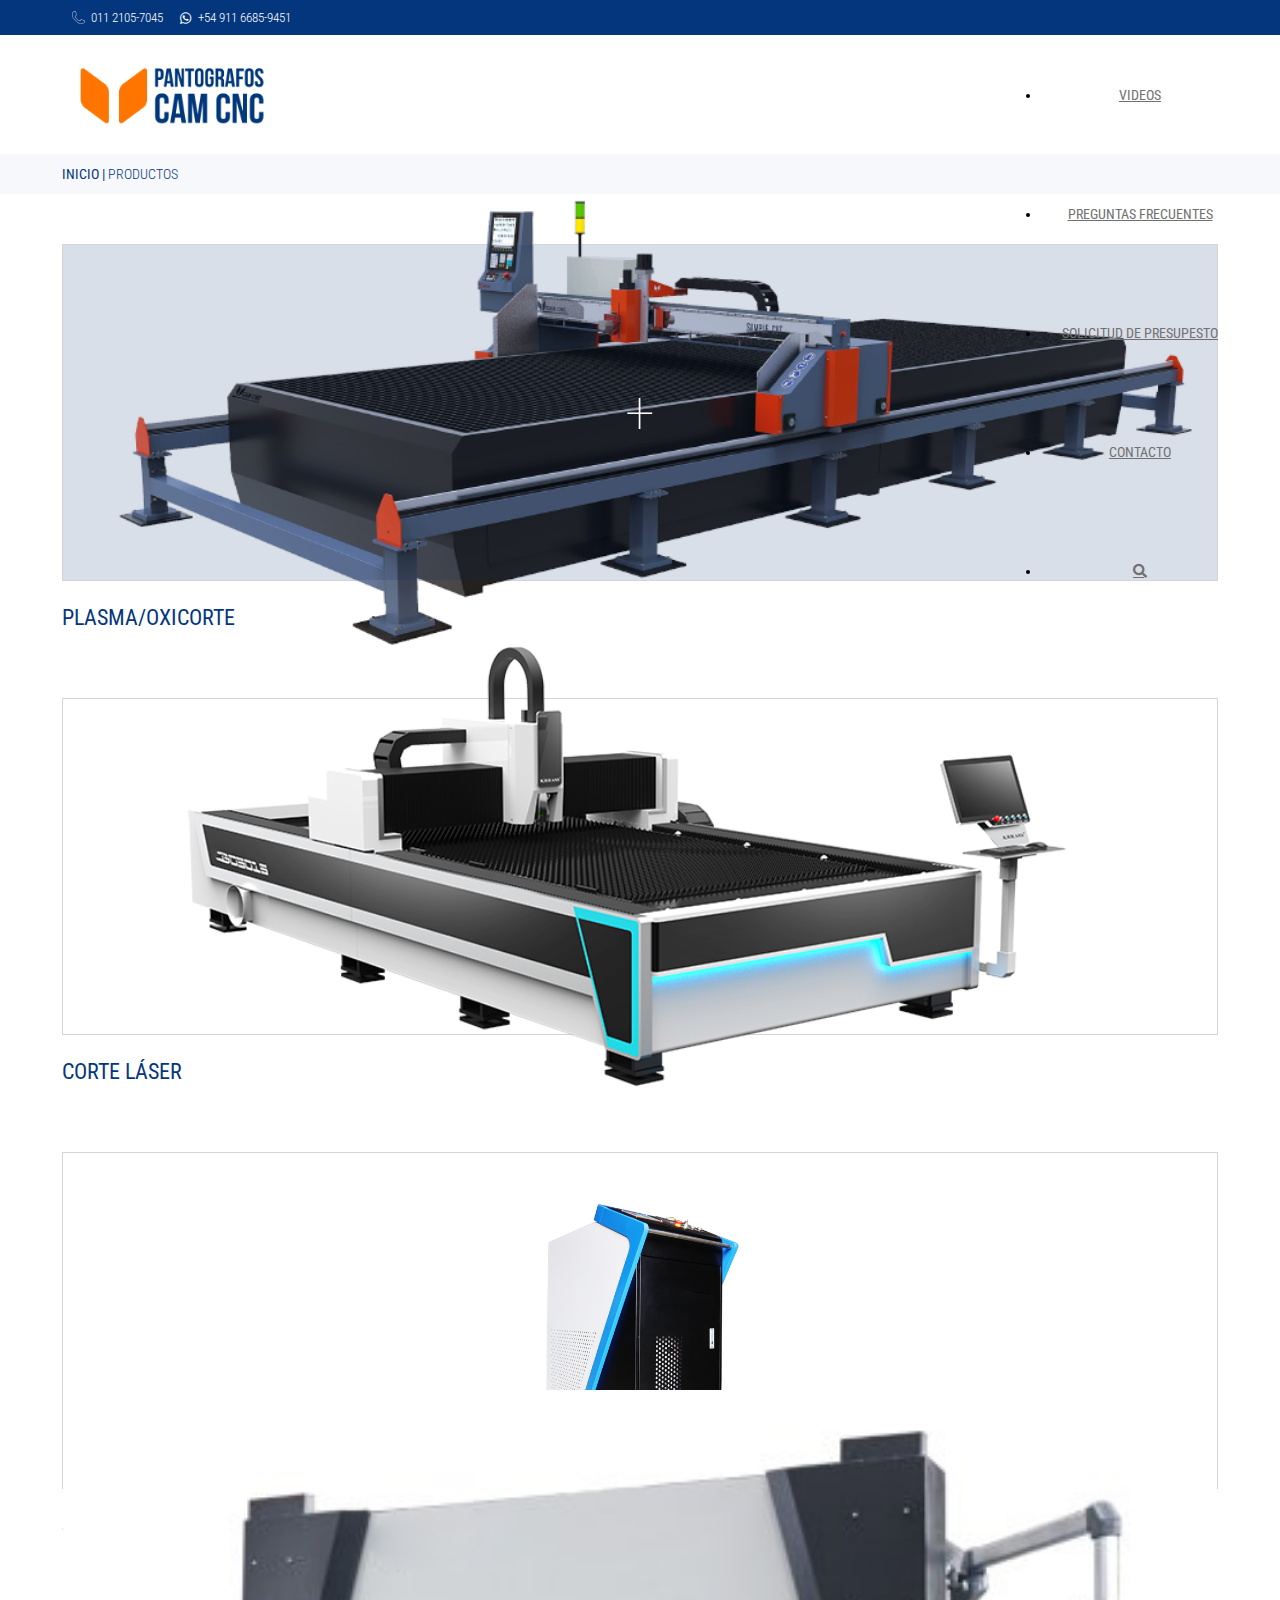
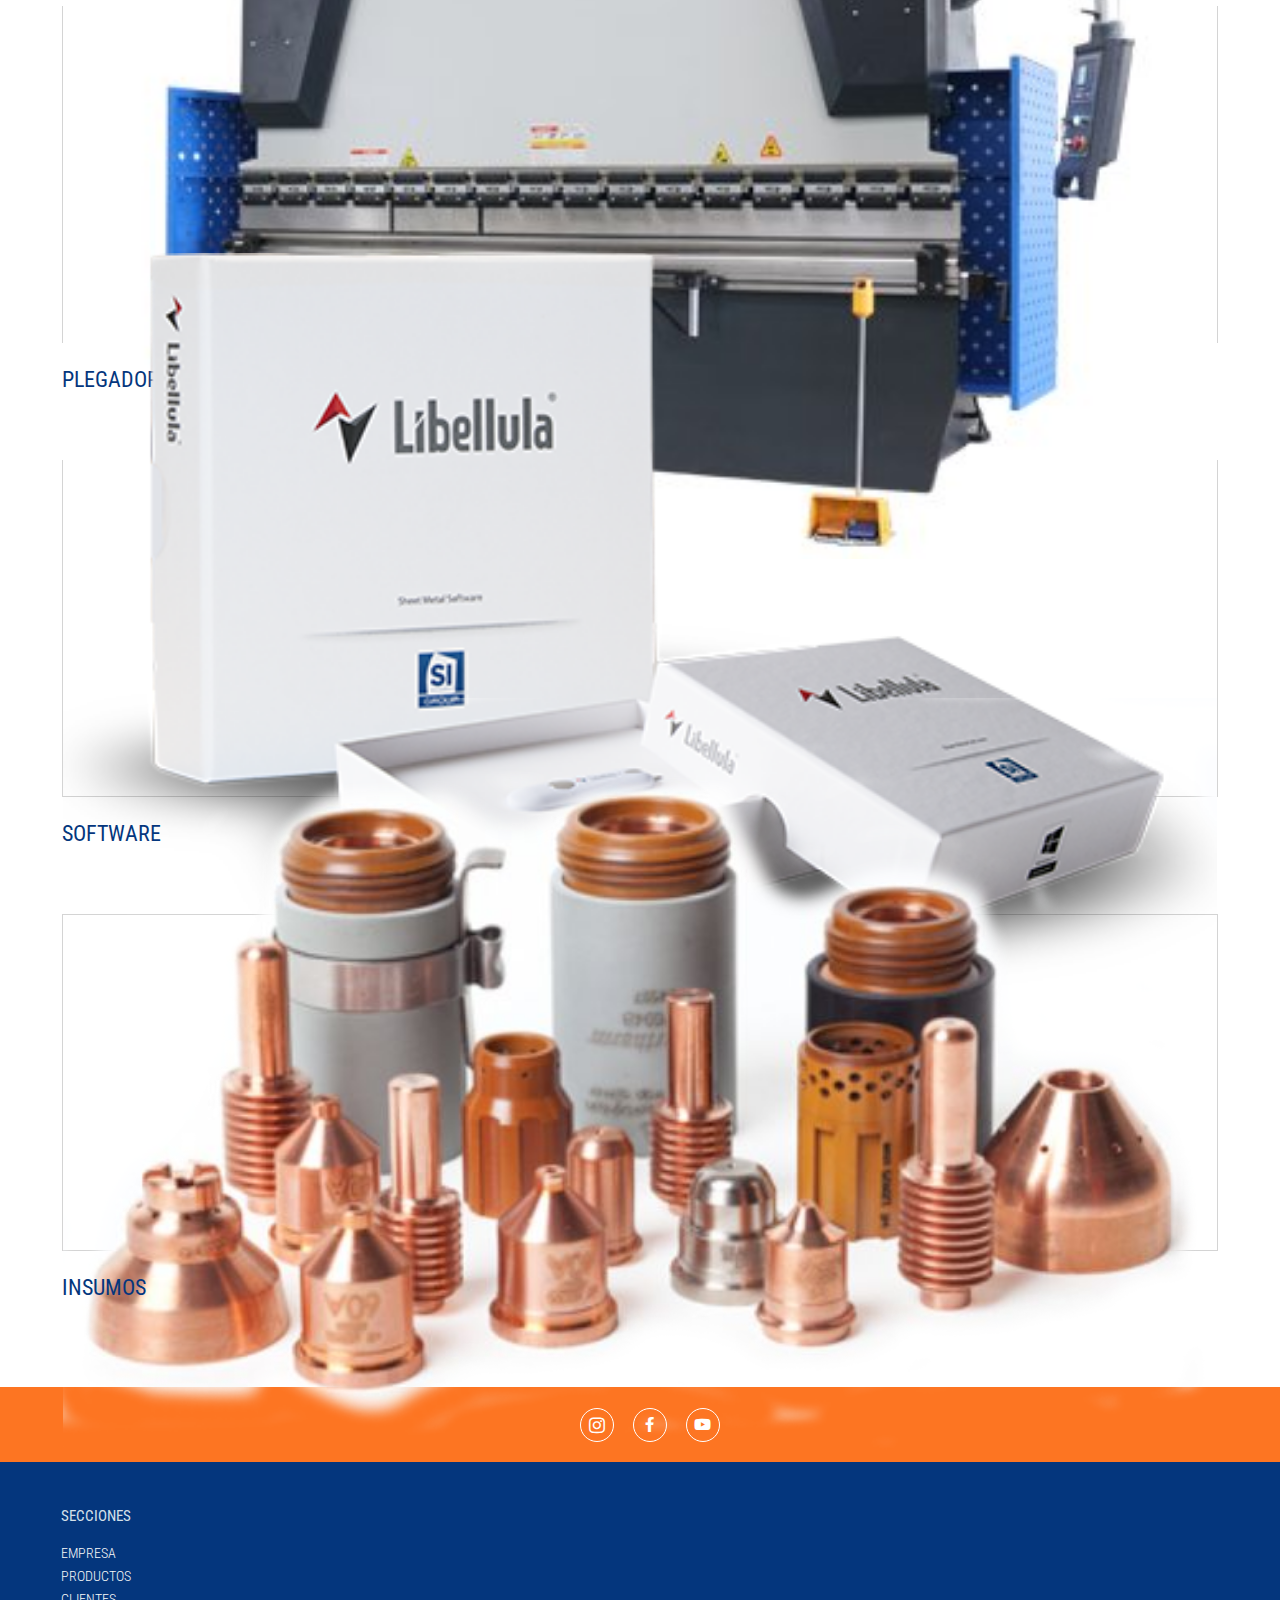
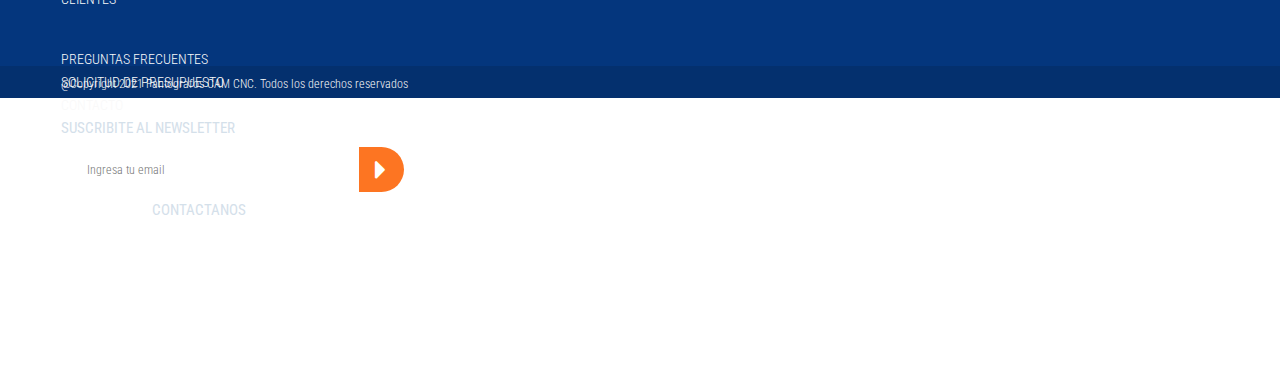
<file: productos.html>
<!DOCTYPE html>
<html lang="en">
    <head>
        <meta charset="UTF-8">
        <meta http-equiv="X-UA-Compatible" content="IE=edge">
        <meta name="viewport" content="width=device-width, initial-scale=1.0">
        <title>CAM CNC</title>
    

    <!-- Bootstrap -->
    <link href="https://cdn.jsdelivr.net/npm/bootstrap@5.0.0-beta2/dist/css/bootstrap.min.css" rel="stylesheet" integrity="sha384-BmbxuPwQa2lc/FVzBcNJ7UAyJxM6wuqIj61tLrc4wSX0szH/Ev+nYRRuWlolflfl" crossorigin="anonymous">
    <script src="https://cdn.jsdelivr.net/npm/bootstrap@5.0.0-beta2/dist/js/bootstrap.bundle.min.js" integrity="sha384-b5kHyXgcpbZJO/tY9Ul7kGkf1S0CWuKcCD38l8YkeH8z8QjE0GmW1gYU5S9FOnJ0" crossorigin="anonymous"></script>
    
    <!-- Font Awesome -->
    <link rel="stylesheet" href="https://use.fontawesome.com/releases/v5.14.0/css/all.css">
    
    <!-- Google Fonts-->
    <link rel="preconnect" href="https://fonts.gstatic.com">
    <link href="https://fonts.googleapis.com/css2?family=Poppins:wght@300&family=Roboto+Condensed:wght@300;400;700&display=swap" rel="stylesheet">

    <!-- CSS -->
    <link href="assets/css/style.css" rel="stylesheet">
    
    </head>

    <body>
<!--INICIO HEADER-->
        <header>
                <div class="blueBg header-top">
                    <div class="header-top-box">
                        <div class="header-top-item">
                            <!-- Icono en SVG porque no estaba disponible en Font Awesome -->
                            <svg version="1.1" id="Capa_1" xmlns="http://www.w3.org/2000/svg" xmlns:xlink="http://www.w3.org/1999/xlink" x="0px" y="0px"width="349.325px" height="349.324px" viewBox="0 0 349.325 349.324" style="enable-background:new 0 0 349.325 349.324;"xml:space="preserve">
                                <g>
                                    <path d="M18.451,33.056C-8.6,73.651-6.972,151.824,42.83,207.313c46.215,51.491,115.158,108.634,115.735,109.101
                                            c1.478,1.341,36.774,32.91,88.89,32.91c5.043,0,10.161-0.31,15.214-0.919c56.533-6.83,77.256-43.071,84.579-64.059
                                            c3.782-10.801-2.585-24.196-13.914-29.254L266.985,225.6c-3.184-1.411-6.992-2.158-11.015-2.158c-8.2,0-16.432,3.042-21.47,7.937
                                            l-20.911,20.262c-3.107,3.011-8.627,5.032-13.746,5.032c-2.188,0-4.118-0.386-5.57-1.122c-14.116-7.079-36.3-21.211-61.857-48.307
                                            c-22.681-24.07-33.456-40.568-38.506-50.173c-2.821-5.373,0.127-14.678,4.552-19.096l18.603-18.596
                                            c7.734-7.734,11.217-21.962,7.924-32.39L104.07,20.556C100.887,10.453,90.149,0,77.629,0C60.288,0.584,35.942,6.795,18.451,33.056
                                            z M78.292,11.842c5.979,0.025,12.688,6.614,14.472,12.279l20.921,66.43c1.976,6.249-0.366,15.8-5.001,20.444l-18.606,18.59
                                            c-7.599,7.6-12.093,22.673-6.66,32.989c5.39,10.248,16.765,27.729,40.37,52.783c26.743,28.351,50.196,43.259,65.158,50.77
                                            c3.067,1.544,6.846,2.356,10.903,2.356c8.231,0,16.655-3.199,21.978-8.358l20.91-20.256c4.164-4.037,14.062-5.825,19.419-3.453
                                            l66.354,29.492c5.058,2.25,9.45,9.075,7.551,14.508c-6.413,18.393-24.663,50.15-74.804,56.214
                                            c-4.58,0.553-9.221,0.827-13.802,0.827c-46.996,0-79.704-28.741-81.133-30.011c-0.67-0.554-69.292-57.498-114.676-108.06
                                            C7.081,149.737,3.598,76.686,28.302,39.619C43.002,17.562,63.591,12.34,78.292,11.842z"/>
                                </g>
                            </svg>
                            <p>011 2105-7045</p>
                        </div>

                        <div class="header-top-item">
                            <i class="fab fa-whatsapp"></i>
                            <p>+54 911 6685-9451</p>
                        </div>
                    </div>
                </div>

                
                
                <nav >
                    <img src="assets/img/logo.png" alt="Pantógrafos CAM CNC">
                    <ul class="nav">
                        <li class="nav-item">
                            <a class="nav-link" href="empresa.html">EMPRESA</a>
                        </li>
                        <li class="nav-item">
                            <a class="nav-link" href="productos.html">PRODUCTOS</a>
                        </li>
                        <li class="nav-item">
                            <a class="nav-link" href="#">DESCARGAS</a>
                        </li>
                        <li class="nav-item">
                            <a class="nav-link" href="#">CLIENTES</a>
                        </li>
                        <li class="nav-item">
                            <a class="nav-link" href="#">VIDEOS</a>
                        </li>
                        <li class="nav-item">
                            <a class="nav-link" href="#">PREGUNTAS FRECUENTES</a>
                        </li>
                        <li class="nav-item">
                            <a class="nav-link" href="#">SOLICITUD DE PRESUPESTO</a>
                        </li>
                        <li class="nav-item">
                            <a class="nav-link" href="#">CONTACTO</a>
                        </li>
                        <li class="nav-item">
                            <a class="nav-link" href="#"><i class="fa fa-search" aria-hidden="true"></i></a>
                        </li>
                    </ul>
                </nav>
                
                <div class="header-bottom">
                    <a href="index.html">INICIO</a>
                    <a class="active-link" href="productos.html">PRODUCTOS</a>
                </div>
        </header>
<!--FIN HEADER-->



<section class="section-nuestros-productos">
    <div class="container">

        <div class="row">
            <div class="col">
                <a href="plasma-oxicorte.html">
                    <div class="img-border-grey img-active">
                        <img src="assets/img/sample-cut.png" alt="">
                    </div>
                </a>    
                <p class="nombre-producto" >PLASMA/OXICORTE</p>
            </div>
            <div class="col">
                <div class="img-border-grey">
                    <img src="assets/img/corte-laser.png" alt="">
                </div>
                <p class="nombre-producto" >CORTE LÁSER</p>
            </div>
            <div class="col">
                <div class="img-border-grey">
                    <img class="img-soldadura" src="assets/img/soldadura.png" alt="">
                </div>
                <p class="nombre-producto" >SOLDADURA</p>
            </div>
        </div>

        <div class="row">
            <div class="col">
                <div class="img-border-grey">
                    <img src="assets/img/plegadora.png" alt="">
                </div>
                <p class="nombre-producto" >PLEGADORA</p>
            </div>
            <div class="col">
                <div class="img-border-grey">
                    <img src="assets/img/software.png" alt="">
                </div>
                <p class="nombre-producto" >SOFTWARE</p>
            </div>
            <div class="col">
                <div class="img-border-grey">
                    <img src="assets/img/insumos.png" alt="">
                </div>
                <p class="nombre-producto" >INSUMOS</p>
            </div>
        </div>
    </div>

</section>















<!--INICIO FOOTER-->        

<footer>
    <div class="footer-top orangeBg">
        <div class="icon-border"><i class="fab fa-instagram"></i></div>
        <div class="icon-border"><i class="fab fa-facebook-f"></i></div>
        <div class="icon-border"><i class="fab fa-youtube"></i></div>
    </div>

    <div class="footer-info blueBg">
        <div class="container footer-box">
            <div class="row">
                <div class="col">
                    <h5>SECCIONES</h5>
                    <p><a>EMPRESA</a></p>
                    <p><a>PRODUCTOS</a></p>
                    <p><a>CLIENTES</a></p>
                </div>

                <div class="col" style="padding-top:37px;">
                    <p><a>PREGUNTAS FRECUENTES</a></p>
                    <p><a>SOLICITUD DE PRESUPUESTO</a></p>
                    <p><a>CONTACTO</a></p>
                </div>

                <div class="col-3 p-0">
                    <h5>SUSCRIBITE AL NEWSLETTER</h5>
                    <div class="input-box">
                        <input type="text" placeholder="Ingresa tu email" id="nombreParaVincular">
                        <button class="orangeBg"> <i class="fas fa-caret-right"></i> </button>
                    </div>
                </div>

                <div class="col-4 col-contact" style="line-height: 20px;">  
                    <h5>CONTACTANOS</h5>  
                    <div class="item-contact">
                        <i class="fas fa-map-marker-alt"></i>
                        <p>Coronel D'elia 2543, Lanús Oeste. CP1824, Buenos Aires</p>
                    </div>
                    
                    <div class="item-contact">
                            <i class="far fa-envelope"></i>
                            <p>info@camcnc.com.ar</p>
                    </div>
                        
                    <div class="item-contact">
                        <!-- Icono en SVG porque no estaba disponible en Font Awesome -->
                        <svg version="1.1" id="Capa_1" xmlns="http://www.w3.org/2000/svg" xmlns:xlink="http://www.w3.org/1999/xlink" x="0px" y="0px"width="349.325px" height="349.324px" viewBox="0 0 349.325 349.324" style="enable-background:new 0 0 349.325 349.324;"xml:space="preserve">
                            <g>
                                <path d="M18.451,33.056C-8.6,73.651-6.972,151.824,42.83,207.313c46.215,51.491,115.158,108.634,115.735,109.101
                                    c1.478,1.341,36.774,32.91,88.89,32.91c5.043,0,10.161-0.31,15.214-0.919c56.533-6.83,77.256-43.071,84.579-64.059
                                    c3.782-10.801-2.585-24.196-13.914-29.254L266.985,225.6c-3.184-1.411-6.992-2.158-11.015-2.158c-8.2,0-16.432,3.042-21.47,7.937
                                    l-20.911,20.262c-3.107,3.011-8.627,5.032-13.746,5.032c-2.188,0-4.118-0.386-5.57-1.122c-14.116-7.079-36.3-21.211-61.857-48.307
                                    c-22.681-24.07-33.456-40.568-38.506-50.173c-2.821-5.373,0.127-14.678,4.552-19.096l18.603-18.596
                                    c7.734-7.734,11.217-21.962,7.924-32.39L104.07,20.556C100.887,10.453,90.149,0,77.629,0C60.288,0.584,35.942,6.795,18.451,33.056
                                    z M78.292,11.842c5.979,0.025,12.688,6.614,14.472,12.279l20.921,66.43c1.976,6.249-0.366,15.8-5.001,20.444l-18.606,18.59
                                    c-7.599,7.6-12.093,22.673-6.66,32.989c5.39,10.248,16.765,27.729,40.37,52.783c26.743,28.351,50.196,43.259,65.158,50.77
                                    c3.067,1.544,6.846,2.356,10.903,2.356c8.231,0,16.655-3.199,21.978-8.358l20.91-20.256c4.164-4.037,14.062-5.825,19.419-3.453
                                    l66.354,29.492c5.058,2.25,9.45,9.075,7.551,14.508c-6.413,18.393-24.663,50.15-74.804,56.214
                                    c-4.58,0.553-9.221,0.827-13.802,0.827c-46.996,0-79.704-28.741-81.133-30.011c-0.67-0.554-69.292-57.498-114.676-108.06
                                    C7.081,149.737,3.598,76.686,28.302,39.619C43.002,17.562,63.591,12.34,78.292,11.842z"/>
                            </g>
                        </svg>
                        <p>011 2105-7045</p>
                    </div>

                    <div class="item-contact">
                        <i class="fab fa-whatsapp"></i>
                        <p>+54 911 6685-9451</p>
                    </div>
                </div>                    
            </div>
        </div>             
    </div>

    <div class=" footer-bottom darkBlueBg">
        <p>@Copyright 2021 Pantografos CAM CNC. Todos los derechos reservados</p>
    </div>
</footer>
<!--FIN FOOTER-->    
<!-- JavaScript Bundle with Popper -->
<script src="https://cdn.jsdelivr.net/npm/bootstrap@5.0.0-beta2/dist/js/bootstrap.bundle.min.js" integrity="sha384-b5kHyXgcpbZJO/tY9Ul7kGkf1S0CWuKcCD38l8YkeH8z8QjE0GmW1gYU5S9FOnJ0" crossorigin="anonymous"></script>       
</body>
</html>
</file>
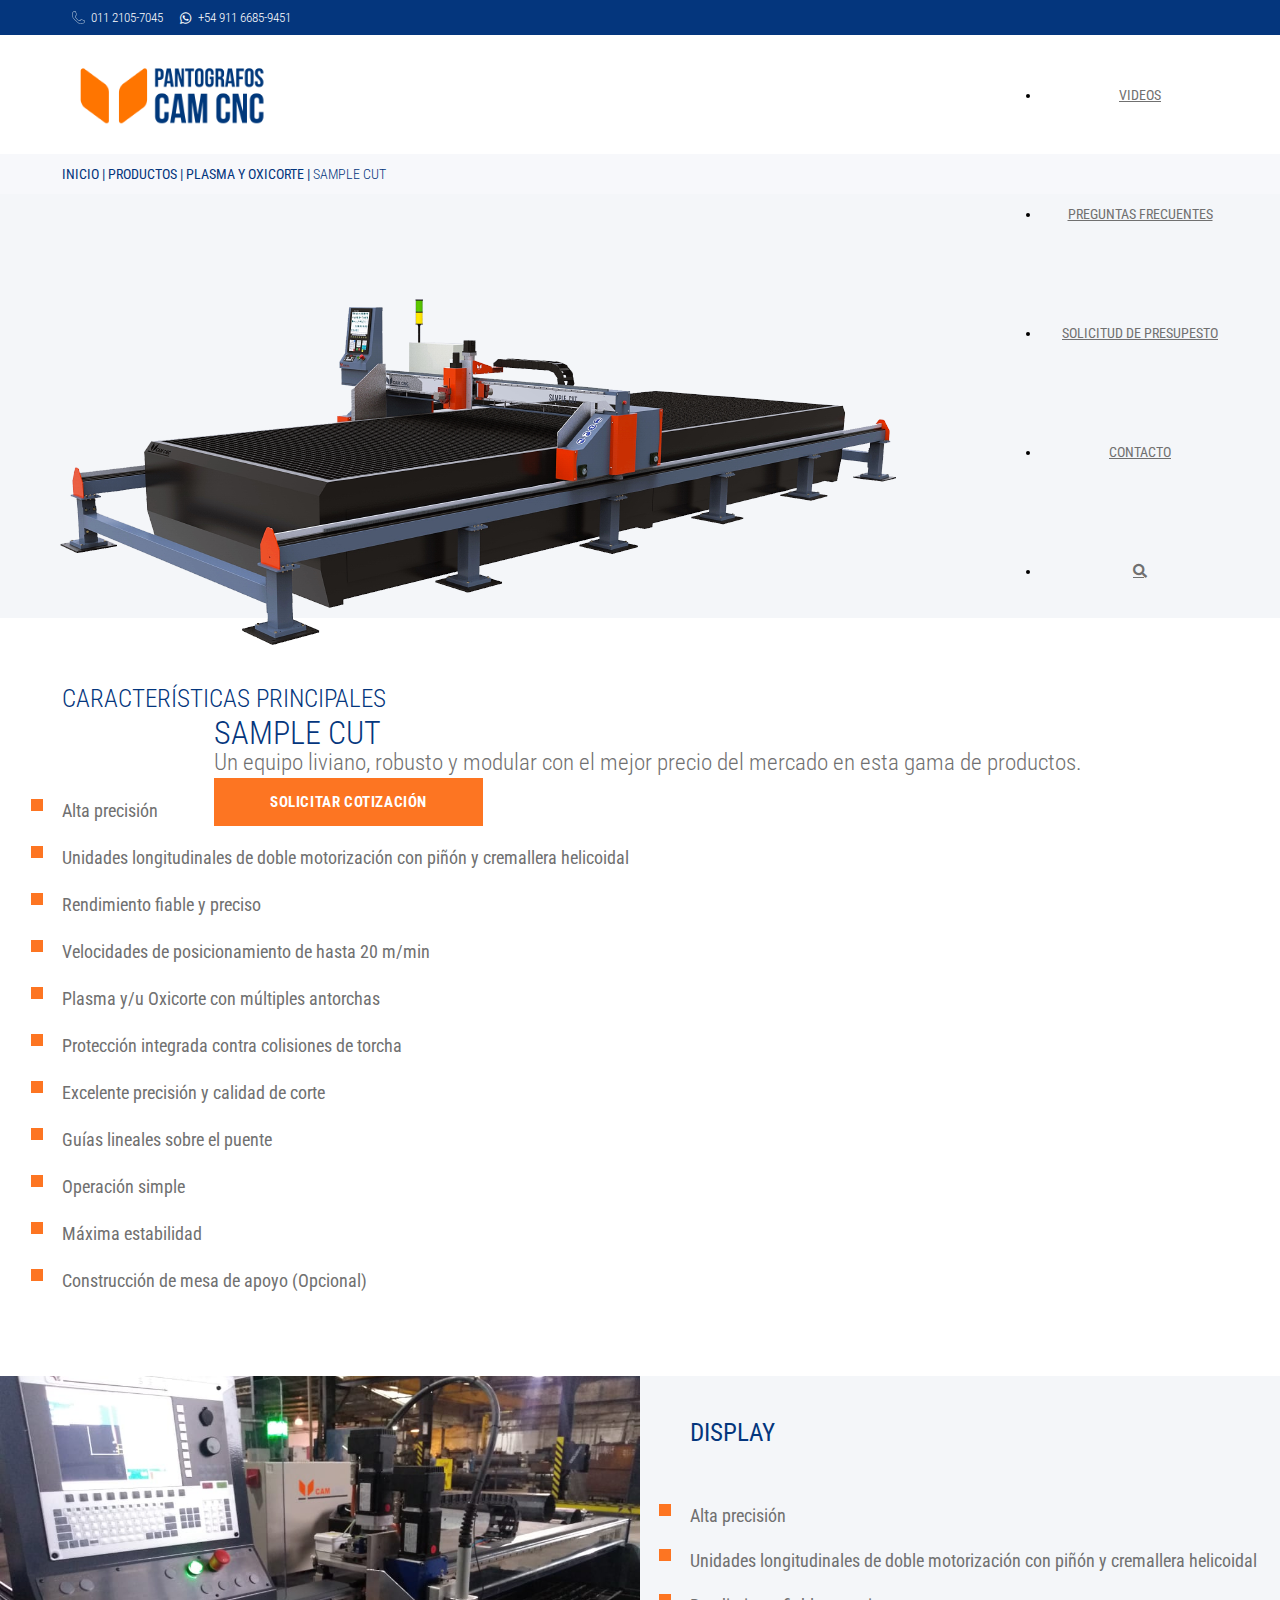
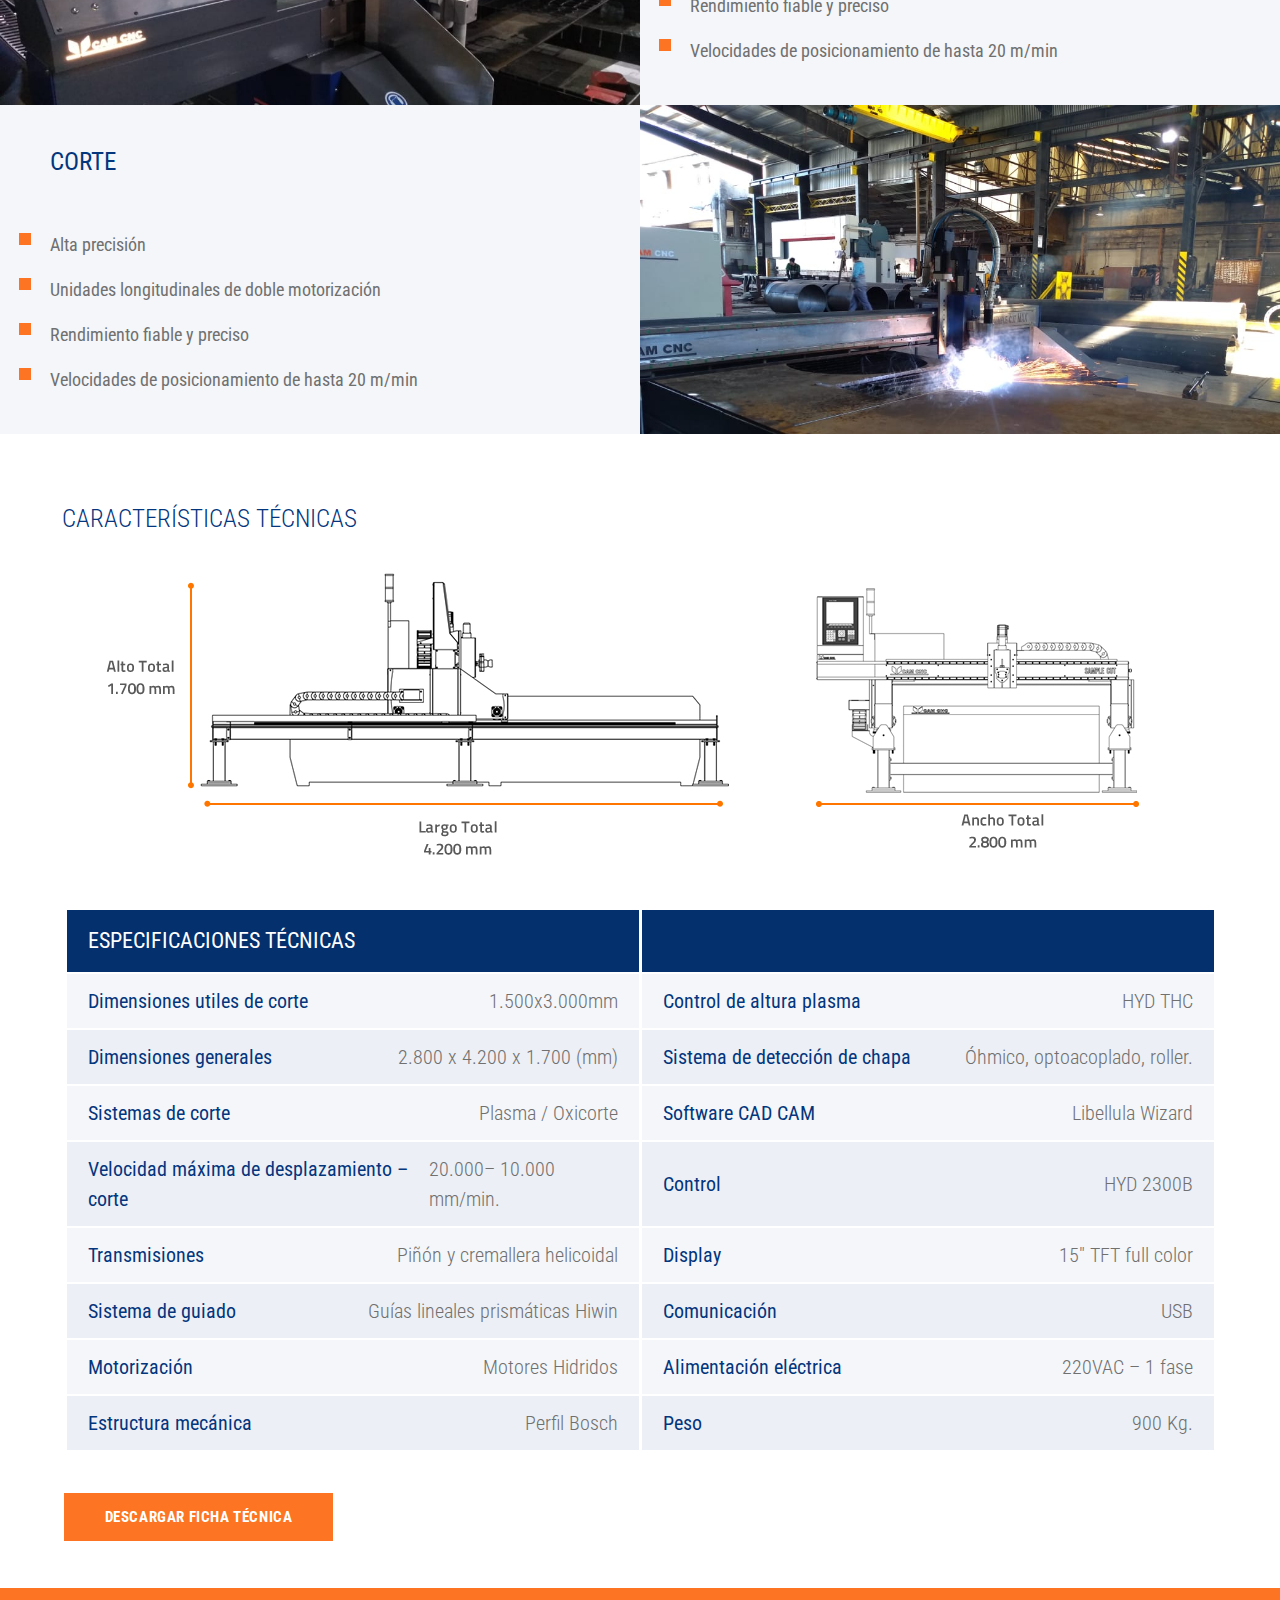
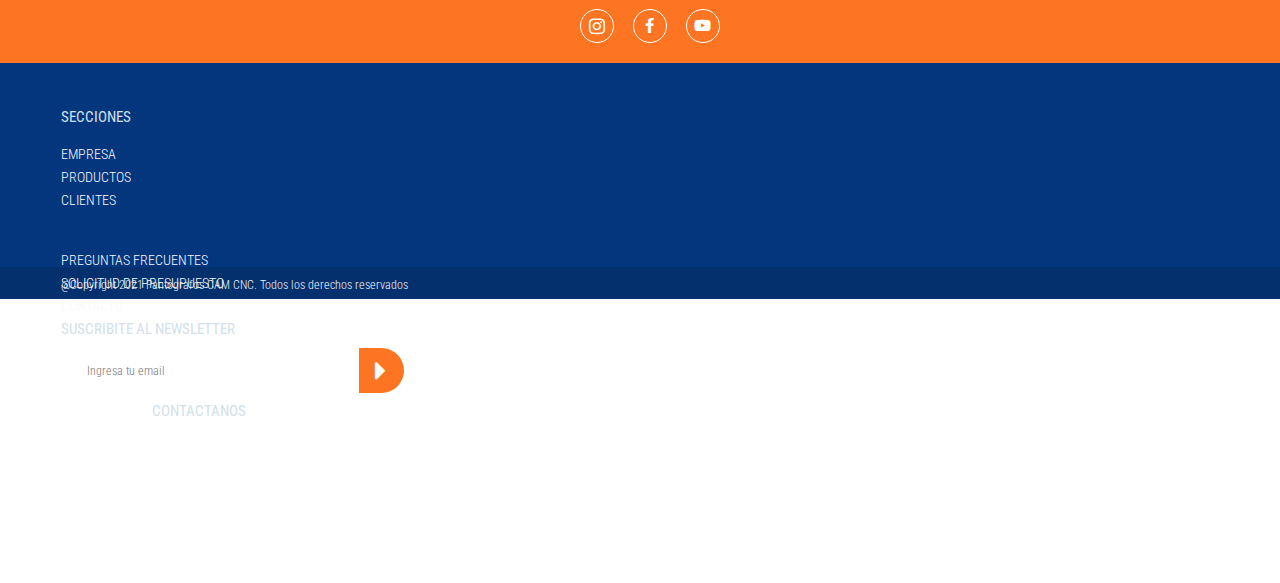
<file: sample-cut.html>
<!DOCTYPE html>
<html lang="en">
    <head>
        <meta charset="UTF-8">
        <meta http-equiv="X-UA-Compatible" content="IE=edge">
        <meta name="viewport" content="width=device-width, initial-scale=1.0">
        <title>CAM CNC</title>
    

    <!-- Bootstrap -->
    <link href="https://cdn.jsdelivr.net/npm/bootstrap@5.0.0-beta2/dist/css/bootstrap.min.css" rel="stylesheet" integrity="sha384-BmbxuPwQa2lc/FVzBcNJ7UAyJxM6wuqIj61tLrc4wSX0szH/Ev+nYRRuWlolflfl" crossorigin="anonymous">
    <script src="https://cdn.jsdelivr.net/npm/bootstrap@5.0.0-beta2/dist/js/bootstrap.bundle.min.js" integrity="sha384-b5kHyXgcpbZJO/tY9Ul7kGkf1S0CWuKcCD38l8YkeH8z8QjE0GmW1gYU5S9FOnJ0" crossorigin="anonymous"></script>
    
    <!-- Font Awesome -->
    <link rel="stylesheet" href="https://use.fontawesome.com/releases/v5.14.0/css/all.css">
    
    <!-- Google Fonts-->
    <link rel="preconnect" href="https://fonts.gstatic.com">
    <link href="https://fonts.googleapis.com/css2?family=Poppins:wght@300&family=Roboto+Condensed:wght@300;400;700&display=swap" rel="stylesheet">

    <!-- CSS -->
    <link href="assets/css/style.css" rel="stylesheet">
    
    </head>

    <body>
<!--INICIO HEADER-->
        <header>
                <div class="blueBg header-top">
                    <div class="header-top-box">
                        <div class="header-top-item">
                            <!-- Icono en SVG porque no estaba disponible en Font Awesome -->
                            <svg version="1.1" id="Capa_1" xmlns="http://www.w3.org/2000/svg" xmlns:xlink="http://www.w3.org/1999/xlink" x="0px" y="0px"width="349.325px" height="349.324px" viewBox="0 0 349.325 349.324" style="enable-background:new 0 0 349.325 349.324;"xml:space="preserve">
                                <g>
                                    <path d="M18.451,33.056C-8.6,73.651-6.972,151.824,42.83,207.313c46.215,51.491,115.158,108.634,115.735,109.101
                                            c1.478,1.341,36.774,32.91,88.89,32.91c5.043,0,10.161-0.31,15.214-0.919c56.533-6.83,77.256-43.071,84.579-64.059
                                            c3.782-10.801-2.585-24.196-13.914-29.254L266.985,225.6c-3.184-1.411-6.992-2.158-11.015-2.158c-8.2,0-16.432,3.042-21.47,7.937
                                            l-20.911,20.262c-3.107,3.011-8.627,5.032-13.746,5.032c-2.188,0-4.118-0.386-5.57-1.122c-14.116-7.079-36.3-21.211-61.857-48.307
                                            c-22.681-24.07-33.456-40.568-38.506-50.173c-2.821-5.373,0.127-14.678,4.552-19.096l18.603-18.596
                                            c7.734-7.734,11.217-21.962,7.924-32.39L104.07,20.556C100.887,10.453,90.149,0,77.629,0C60.288,0.584,35.942,6.795,18.451,33.056
                                            z M78.292,11.842c5.979,0.025,12.688,6.614,14.472,12.279l20.921,66.43c1.976,6.249-0.366,15.8-5.001,20.444l-18.606,18.59
                                            c-7.599,7.6-12.093,22.673-6.66,32.989c5.39,10.248,16.765,27.729,40.37,52.783c26.743,28.351,50.196,43.259,65.158,50.77
                                            c3.067,1.544,6.846,2.356,10.903,2.356c8.231,0,16.655-3.199,21.978-8.358l20.91-20.256c4.164-4.037,14.062-5.825,19.419-3.453
                                            l66.354,29.492c5.058,2.25,9.45,9.075,7.551,14.508c-6.413,18.393-24.663,50.15-74.804,56.214
                                            c-4.58,0.553-9.221,0.827-13.802,0.827c-46.996,0-79.704-28.741-81.133-30.011c-0.67-0.554-69.292-57.498-114.676-108.06
                                            C7.081,149.737,3.598,76.686,28.302,39.619C43.002,17.562,63.591,12.34,78.292,11.842z"/>
                                </g>
                            </svg>
                            <p>011 2105-7045</p>
                        </div>

                        <div class="header-top-item">
                            <i class="fab fa-whatsapp"></i>
                            <p>+54 911 6685-9451</p>
                        </div>
                    </div>
                </div>

                
                
                <nav >
                    <img src="assets/img/logo.png" alt="Pantógrafos CAM CNC">
                    <ul class="nav">
                        <li class="nav-item">
                            <a class="nav-link" href="empresa.html">EMPRESA</a>
                        </li>
                        <li class="nav-item">
                            <a class="nav-link" href="productos.html">PRODUCTOS</a>
                        </li>
                        <li class="nav-item">
                            <a class="nav-link" href="#">DESCARGAS</a>
                        </li>
                        <li class="nav-item">
                            <a class="nav-link" href="#">CLIENTES</a>
                        </li>
                        <li class="nav-item">
                            <a class="nav-link" href="#">VIDEOS</a>
                        </li>
                        <li class="nav-item">
                            <a class="nav-link" href="#">PREGUNTAS FRECUENTES</a>
                        </li>
                        <li class="nav-item">
                            <a class="nav-link" href="#">SOLICITUD DE PRESUPESTO</a>
                        </li>
                        <li class="nav-item">
                            <a class="nav-link" href="#">CONTACTO</a>
                        </li>
                        <li class="nav-item">
                            <a class="nav-link" href="#"><i class="fa fa-search" aria-hidden="true"></i></a>
                        </li>
                    </ul>
                </nav>
                
                <div class="header-bottom">
                    <a href="index.html">INICIO</a>                    
                    <a href="productos.html">PRODUCTOS</a>
                    <a href="plasma-oxicorte.html">PLASMA Y OXICORTE</a>                    
                    <a class="active-link" href="sample-cut.html">SAMPLE CUT</a>
                </div> 
        </header>
<!--FIN HEADER-->



<section class="section-sample-cut">
    <div class="container">
        <div class="row">
            <img class="col-6" src="assets/img/sample-cut.png" alt="">
            <div class="col-6 pl-3" style="display:flex; justify-content:center; align-items:center;">
                <div>
                    <h3 class="mb-4">SAMPLE CUT</h3>
                    <p class="mb-5">Un equipo liviano, robusto y modular con el mejor precio del mercado en esta gama de productos.</p>
                    <div class="borde-info orange-button button">
                        <p>SOLICITAR COTIZACIÓN</p>
                    </div>
                </div>
            </div>
        </div>
    </div>
</section>

<section class="section-carecteristicas ">
    <div class="container">
        <h3>CARACTERÍSTICAS PRINCIPALES</h3>
        <div class="row">
            <div class="col">
                <ul>
                    <li><span>Alta precisión</span></li>
                    <li><span>Unidades longitudinales de doble motorización con piñón y cremallera helicoidal</span></li>
                    <li><span>Rendimiento fiable y preciso</span></li>
                    <li><span>Velocidades de posicionamiento de hasta 20 m/min</span></li>
                    <li><span>Plasma y/u Oxicorte con múltiples antorchas</span></li>
                    <li><span>Protección integrada contra colisiones de torcha</span></li>
                </ul> 
            </div>
            <div class="col">
                <ul>
                    <li><span>Excelente precisión y calidad de corte   </span></li>
                    <li><span>Guías lineales sobre el puente</span></li>
                    <li><span>Operación simple</span></li>
                    <li><span>Máxima estabilidad</span></li>
                    <li><span>Construcción de mesa de apoyo (Opcional)</span></li>
                </ul>
            </div>
        
        </div>
    </div>    
</section>

<section class="section-display-corte">
    <div class="section-display">
        <div class="img-box"></div>
        <div class="text-box">
            <h3>DISPLAY</h3>
            <ul>
                <li><span>Alta precisión </span></li>
                <li><span>Unidades longitudinales de doble motorización con piñón y cremallera helicoidal</span></li>
                <li><span>Rendimiento fiable y preciso</span></li>
                <li><span>Velocidades de posicionamiento de hasta 20 m/min </span></li>
            </ul>
        </div>
    </div>
    
    <div class="section-corte">
        <div class="text-box">
            <h3>CORTE</h3>
            <ul>
                <li><span>Alta precisión </span></li>
                <li><span>Unidades longitudinales de doble motorización</span></li>
                <li><span>Rendimiento fiable y preciso</span></li>
                <li><span>Velocidades de posicionamiento de hasta 20 m/min </span></li>
            </ul>
        </div>
        <div class="img-box"></div>
    </div>
</section>

<section class="section-características-tecnicas">
    <h3>CARACTERÍSTICAS TÉCNICAS</h3>
    <div style="text-align:center;">
        <img src="assets/img/graficos.png" alt="">
    </div>
</section>

<div style="display:flex; justify-content:center;">
    <div class="box-table-especificaciones-tecnicas" >
        <table class="table-especificaciones-tecnicas"  style="margin:auto;" >
            <thead >
                <th>Especificaciones técnicas</th>
                <th></th>
            </thead>
        
            <tbody>
                <tr>
                    <td>
                        <div class="table-box">
                            <h4>Dimensiones utiles de corte</h4>
                            <p>1.500x3.000mm</p>
                        </div>
                    </td>
                    <td>
                        <div class="table-box">
                            <h4>Control de altura plasma</h4>
                            <p>HYD THC</p>
                        </div>
                    </td>
                </tr>
                <tr>
                    <td>
                        <div class="table-box">
                            <h4>Dimensiones generales</h4>
                            <p>2.800 x 4.200 x 1.700 (mm)</p>
                        </div>
                    </td>
                    <td>
                        <div class="table-box">
                            <h4>Sistema de detección de chapa</h4>
                            <p>Óhmico, optoacoplado, roller.</p>
                        </div>
                    </td>
                </tr>
                <tr>
                    <td>
                        <div class="table-box">
                            <h4>Sistemas de corte</h4>
                            <p>Plasma / Oxicorte</p>
                        </div>
                    </td>
                    <td>
                        <div class="table-box">
                            <h4>Software CAD CAM</h4>
                            <p>Libellula Wizard</p>
                        </div>
                    </td>
                </tr>
                <tr>
                    <td>
                        <div class="table-box">
                            <h4>Velocidad máxima de desplazamiento – corte</h4>
                            <p>20.000– 10.000 mm/min.</p>
                        </div>
                    </td>
                    <td>
                        <div class="table-box">
                            <h4>Control</h4>
                            <p>HYD 2300B</p>
                        </div>
                    </td>
                </tr>
                <tr>
                    <td>
                        <div class="table-box">
                            <h4>Transmisiones</h4>
                            <p>Piñón y cremallera helicoidal</p>
                        </div>
                    </td>
                    <td>
                        <div class="table-box">
                            <h4>Display</h4>
                            <p>15″ TFT full color</p>
                        </div>
                    </td>
                </tr>
                <tr>
                    <td>
                        <div class="table-box">
                            <h4>Sistema de guiado</h4>
                            <p>Guías lineales prismáticas Hiwin</p>
                        </div>
                    </td>
                    <td>
                        <div class="table-box">
                            <h4>Comunicación</h4>
                            <p>USB</p>
                        </div>
                    </td>
                </tr>
                <tr>
                    <td>
                        <div class="table-box">
                            <h4>Motorización</h4>
                            <p>Motores Hidridos</p>
                        </div>
                    </td>
                    <td>
                        <div class="table-box">
                            <h4>Alimentación eléctrica</h4>
                            <p>220VAC – 1 fase</p>
                        </div>
                    </td>
                </tr>
                <tr>
                    <td>
                        <div class="table-box">
                            <h4>Estructura mecánica</h4>
                            <p>Perfil Bosch</p>
                        </div>
                    </td>
                    <td>
                        <div class="table-box">
                            <h4>Peso</h4>
                            <p>900 Kg.</p>
                        </div>
                    </td>
                </tr>
            </tbody>
        </table>
        
                       <div class="borde-info orange-button button">
                            <p>DESCARGAR FICHA TÉCNICA</p>
                        </div>
            
    </div>
</div>


<!--INICIO FOOTER-->        

<footer>
    <div class="footer-top orangeBg">
        <div class="icon-border"><i class="fab fa-instagram"></i></div>
        <div class="icon-border"><i class="fab fa-facebook-f"></i></div>
        <div class="icon-border"><i class="fab fa-youtube"></i></div>
    </div>

    <div class="footer-info blueBg">
        <div class="container footer-box">
            <div class="row">
                <div class="col">
                    <h5>SECCIONES</h5>
                    <p><a>EMPRESA</a></p>
                    <p><a>PRODUCTOS</a></p>
                    <p><a>CLIENTES</a></p>
                </div>

                <div class="col" style="padding-top:37px;">
                    <p><a>PREGUNTAS FRECUENTES</a></p>
                    <p><a>SOLICITUD DE PRESUPUESTO</a></p>
                    <p><a>CONTACTO</a></p>
                </div>

                <div class="col-3 p-0">
                    <h5>SUSCRIBITE AL NEWSLETTER</h5>
                    <div class="input-box">
                        <input type="text" placeholder="Ingresa tu email" id="nombreParaVincular">
                        <button class="orangeBg"> <i class="fas fa-caret-right"></i> </button>
                    </div>
                </div>

                <div class="col-4 col-contact" style="line-height: 20px;">  
                    <h5>CONTACTANOS</h5>  
                    <div class="item-contact">
                        <i class="fas fa-map-marker-alt"></i>
                        <p>Coronel D'elia 2543, Lanús Oeste. CP1824, Buenos Aires</p>
                    </div>
                    
                    <div class="item-contact">
                            <i class="far fa-envelope"></i>
                            <p>info@camcnc.com.ar</p>
                    </div>
                        
                    <div class="item-contact">
                        <!-- Icono en SVG porque no estaba disponible en Font Awesome -->
                        <svg version="1.1" id="Capa_1" xmlns="http://www.w3.org/2000/svg" xmlns:xlink="http://www.w3.org/1999/xlink" x="0px" y="0px"width="349.325px" height="349.324px" viewBox="0 0 349.325 349.324" style="enable-background:new 0 0 349.325 349.324;"xml:space="preserve">
                            <g>
                                <path d="M18.451,33.056C-8.6,73.651-6.972,151.824,42.83,207.313c46.215,51.491,115.158,108.634,115.735,109.101
                                    c1.478,1.341,36.774,32.91,88.89,32.91c5.043,0,10.161-0.31,15.214-0.919c56.533-6.83,77.256-43.071,84.579-64.059
                                    c3.782-10.801-2.585-24.196-13.914-29.254L266.985,225.6c-3.184-1.411-6.992-2.158-11.015-2.158c-8.2,0-16.432,3.042-21.47,7.937
                                    l-20.911,20.262c-3.107,3.011-8.627,5.032-13.746,5.032c-2.188,0-4.118-0.386-5.57-1.122c-14.116-7.079-36.3-21.211-61.857-48.307
                                    c-22.681-24.07-33.456-40.568-38.506-50.173c-2.821-5.373,0.127-14.678,4.552-19.096l18.603-18.596
                                    c7.734-7.734,11.217-21.962,7.924-32.39L104.07,20.556C100.887,10.453,90.149,0,77.629,0C60.288,0.584,35.942,6.795,18.451,33.056
                                    z M78.292,11.842c5.979,0.025,12.688,6.614,14.472,12.279l20.921,66.43c1.976,6.249-0.366,15.8-5.001,20.444l-18.606,18.59
                                    c-7.599,7.6-12.093,22.673-6.66,32.989c5.39,10.248,16.765,27.729,40.37,52.783c26.743,28.351,50.196,43.259,65.158,50.77
                                    c3.067,1.544,6.846,2.356,10.903,2.356c8.231,0,16.655-3.199,21.978-8.358l20.91-20.256c4.164-4.037,14.062-5.825,19.419-3.453
                                    l66.354,29.492c5.058,2.25,9.45,9.075,7.551,14.508c-6.413,18.393-24.663,50.15-74.804,56.214
                                    c-4.58,0.553-9.221,0.827-13.802,0.827c-46.996,0-79.704-28.741-81.133-30.011c-0.67-0.554-69.292-57.498-114.676-108.06
                                    C7.081,149.737,3.598,76.686,28.302,39.619C43.002,17.562,63.591,12.34,78.292,11.842z"/>
                            </g>
                        </svg>
                        <p>011 2105-7045</p>
                    </div>

                    <div class="item-contact">
                        <i class="fab fa-whatsapp"></i>
                        <p>+54 911 6685-9451</p>
                    </div>
                </div>                    
            </div>
        </div>             
    </div>

    <div class=" footer-bottom darkBlueBg">
        <p>@Copyright 2021 Pantografos CAM CNC. Todos los derechos reservados</p>
    </div>
</footer>
<!--FIN FOOTER-->    
<!-- JavaScript Bundle with Popper -->
<script src="https://cdn.jsdelivr.net/npm/bootstrap@5.0.0-beta2/dist/js/bootstrap.bundle.min.js" integrity="sha384-b5kHyXgcpbZJO/tY9Ul7kGkf1S0CWuKcCD38l8YkeH8z8QjE0GmW1gYU5S9FOnJ0" crossorigin="anonymous"></script>       
</body>
</html>
</file>
<file: assets/css/style.css>
*{
	margin: 0;
	padding: 0;
	box-sizing: border-box;
    font-family: 'Roboto Condensed', sans-serif;
    letter-spacing: 0px;
}



/* Backgrounds */


.blueBg{
    background-color: #04367D;
}

.darkBlueBg{
    background-color: #04306E;
}

.orangeBg{
    background-color: #FD7522;
}

.greyBg{
    background-color:#F2F2F2;
}



/* Diseño general */


h3{
    color: #04367D;
    text-align: center;
    font: normal normal 300 32px/30px Roboto Condensed;
}

.globalPadding{
    margin-right:0px;
    margin:0px;
    padding: 0px 62px;

}

.img-border-grey{
    display:flex;
    height:337px;
    justify-content:center;
    align-items:center;
    border: 1px solid rgba(112,112,112,0.3);
}

div .nombre-producto{
    font: normal normal normal 22px/30px Roboto Condensed;
    color: #04367D;
}


.orange-button{
    margin: 41px 0px 47px 62px;
    background-color: #FD7522;
}    


.orange-button{
    margin-top:0px;
    color:white;
    height: 20px;
} 


/* Header */


.header-top{
    height:35px;
    font-size: 13px;
    color:white;
    font: normal normal 300 13px/30px Poppins;
    letter-spacing: 0.43px;
    padding: 0px 62px;
}

.header-top-box{
    display:flex;

}

.header-top-item{
    display:flex;
    align-items: center;
    height:35px;
}

.header-top-item p{
    margin-bottom:0px;
    margin-left:6px;
}

.header-top svg{
    height:13px;
    width:13px;
    fill:#D4E0EA;
    margin-left: 10px;
}

.header-top i{
    margin-left: 17px;
    margin-right:1px;
    width: 11px;
    height: 11px;
}



/* Nav */


nav{
    height:119px;
    padding: 0px 62px;
    font-size:13px;
    display:flex;
    justify-content: space-between;
    align-items: center;

}

nav img{
    height:81px;
    width:223px;
    margin-right: 100px;
}

.nav .nav-item{
    height:119px;
}

.nav .nav-item .nav-link{  
    height:119px;
}

.nav a{
    display: flex;
    justify-content: center;
    align-items: center;
    height: 40px;
    transition: .1s;
    color:#707070;
    font: normal normal normal 14px/30px Roboto Condensed;
}

.nav a:hover{ 
    color:#707070;
    border-bottom: 3px solid #FD7522;
    font: normal normal bold 14px/30px Roboto Condensed;
}

.nav-link{
    margin-left:21px;
    padding:0px;
}

nav i{
    width: 14px;
    height: 13px;
}

.nav  .nav-item-active a{ 
    color:#707070;
    border-bottom: 3px solid #FD7522;
    font: normal normal bold 14px/30px Roboto Condensed;
}

/* Header Bottom */

.header-bottom{
    display:flex;
    align-items:center;
    height: 40px;
    background: rgba(236, 239, 245, 0.43)
}

.header-bottom{
    padding: 0px 62px;
}

.header-bottom a{
    font: normal normal normal 14px/30px Roboto Condensed;
    color: #04367D;
    text-decoration:none;
}

.header-bottom a::after{
    content:" | ";
    margin-right:3px;
}

.header-bottom .active-link{
    font: normal normal 300 14px/30px Roboto Condensed;
}

.header-bottom .active-link::after{
    content:"";
}





/* Carousel */


.carousel-inicio{
    height:617px;
}

.carousel-inicio .carousel-inner{
    height:617px;
}

.carousel-inicio .carousel-indicators{
    margin-bottom:61px;
}

.carousel-inicio button.btn-carousel{
    width: 16px;
    height: 16px;
    border-radius:50%;
}

.carousel-inicio h1{
    text-transform: uppercase;
    font: normal normal normal 53px/41px Roboto Condensed;
}

.carousel-inicio p{
    font: normal normal 300 30px/41px Roboto Condensed;
    margin-bottom:0px;
    padding-bottom:221px;
}



/* Sección Equipos Destacados */


.section-equipos-destacados{
    background-color:white;
    height:601px;
    padding: 50px 62px  19px 62px;
}

.img-border-grey img{
    width:100%;
}

.section-equipos-destacados .img1{
    width: 301px;
    height: 194px;
}

.section-equipos-destacados h3{
    margin-bottom:35px;
}

.section-equipos-destacados p{
    margin-top:22px;
}



/* Sección Libellula */


.section-libellula{
    height:496px;
    display:flex;
    padding: 85px 46px 76px 72px;


}

.section-libellula img{
    width: 515px;
    height: 335px;   
}

.section-libellula p{
    font: normal normal normal 39px/45px Roboto Condensed;
    color: #04367D;
    padding-top:10px;     
}

.section-libellula h2{    
    font: normal normal 300 28px/45px Roboto Condensed;
    letter-spacing: 0px;
    color: #FD7522;
    margin-top:16.5px;
}

.borde-info{
    display:flex;
    align-items:center;
    justify-content:center;
    border: 1px solid #FD7522;
    margin-top:50.47px;
    width: 241px;
    height: 48px;
}

.borde-info p{
    margin-bottom:0px;
    font: normal normal bold 15px/20px Roboto Condensed;
    letter-spacing: 0.6px;
    padding-top:0px;
    color: #FD7522;
}



/* Sección Nuestra Misión */


.section-nuestra-mision{
    padding:70px 168px;
    height:377px;
    background-color:white;
    text-align: center;
    color: #04367D;
}

.section-nuestra-mision p{
    font: normal normal 300 24px/41px Roboto Condensed;
    letter-spacing: 0px;
    color: #707070;
    margin-top:44px;
}    

hr{
    color: rgba(112,112,112,0.8);
    margin-bottom:10px;
}



/* Sección Nuestros Productos */


.section-nuestros-productos{
    padding: 50px 62px  19px 62px;
}

.section-nuestros-productos h3{
    margin-bottom:68px;
}

.section-nuestros-productos p{
    margin-bottom:65px;
    margin-top:22px;
}

.section-nuestros-productos .img-soldadura{
    width: 219px;
    height: 256px;
}



/* Footer */


.footer-top{
    display:flex;
    justify-content:center;
    align-items: center;
    height:75px;
    color:white;
}

.footer-top .icon-border{
    border: 1px solid white;
    width: 34px;
    height: 34px;
    margin-left: 19px;
    display:flex;
    justify-content:center;
    align-items:center;
    border-radius: 50%;
    font-size:18px;
}

.fa-facebook-f{
    font-size:15px;
}

.fa-youtube{
    font-size:15px;
}



.footer-info{
    height:204px;
    font: normal normal 300 14px/36px Roboto Condensed;
    color: #F9F9F9;
}

.footer-info col{
    
    height:204px;
}

.footer-info .footer-box{
    padding: 36px 28px 64px 61px;
}

.footer-info p{
    margin-bottom:6px;
    height:17px;
}

.footer-info h5{
    height:20px;
    margin-bottom:17;
    font: normal normal normal 15px/36px Roboto Condensed;
    letter-spacing: 0px;
    color: #D4E0EA;
    margin-bottom:17px;
}


.footer-info .input-box{
    display:flex;
    align-items: center;
    position:relative;
    padding-left:26px;
    margin-top:5px;
    width: 342px;
    height: 45px;
    border-radius:60px;
    background:white;

}

.footer-info input{
    font: normal normal 300 12px/16px Roboto Condensed;
    letter-spacing: 0px;
    color: #04367D;
    outline: none;
    border: 0;
}

.input-box button{
    display:flex;
    align-items: center;
    justify-content: center;
    position:absolute;
    left:87%;
    height:45px;
    border:none;
    border-radius: 0 60px 60px 0;
    width: 45px;
}

.input-box button i{
    color:white;
    font-size:30px;
    margin-left:8px;
}

.col-contact{
    padding-left: 91px;
}

.item-contact{
    color:white;
    display:flex;
    align-items:center;
    justify-content:left;
    margin-top:7px;
}

.item-contact p{
    margin:0px;
}

.fa-map-marker-alt{
    width: 12px;
    height: 15px;
}

.fa-envelope{
    width: 18px;
    height: 14px;
}

.footer-info i{
    margin-right:9px;
}
.footer-info svg{
    width: 15px;
    height: 15px;
    fill:white;
    margin-right:10px;
}

.footer-info .fa-whatsapp{
    width: 14px;
    height: 14px;
}





.footer-bottom{
    height:32px;
    display:flex;
    align-items:center;
    padding-left:61px;
}

.footer-bottom p{
    margin:0px;
    font: normal normal 300 12px/36px Roboto Condensed;
    color: #F9F9F9;
    height:32px;
}




@media (min-width: 1200px){
.container {
    max-width: 1349px;
}}




/* Página EMPRESA */




.carousel-empresa .carousel-item-box{

    width: 100%;
    height: 400px;
    position:relative;
}


.carousel-empresa  .img-box{
    background-image: url("../img/carousel-empresa.png");
    background-size: cover;
    background-position: center 60%; 
    width: 1349px;
    height: 400px;
}


.carousel-empresa  .backgroun-color-img{
    background: rgb(69,58,56);
    background: linear-gradient(90deg, rgba(69,58,56,0) 0%, rgba(69,58,56,0.24413515406162467) 3%, rgba(69,58,56,0.4206057422969187) 5%, rgba(69,58,56,0.577468487394958) 8%, rgba(69,58,56,0.7791491596638656) 11%, rgba(69,58,56,0.8743872549019608) 13%, rgba(69,58,56,0.9612219887955182) 16%, rgba(69,58,56,1) 18%);height:400px;
    width:290px;
    position:absolute;
    top: 0;
    right: 0px;

}

.carousel-empresa button.btn-carousel{
    width: 16px;
    height: 16px;
    border-radius:50%;
}



.section-empresa{
    font: normal normal 300 15px/20px Roboto Condensed;
    color: #707070;
    padding: 46px 50px 44px 60px;
}

.section-empresa h4{
    font: normal normal normal 15px/20px Roboto Condensed;
    color: #FD7522;
    margin-bottom:0px;
}














/* PAGINA PRODUCTOS */



.section-nuestros-productos .img-active {
    position:relative;
    z-index:-1;
}

.section-nuestros-productos .img-active::after{
    content:"+";
    display:flex; 
    justify-content:center; 
    align-items: center;
    font-size:60px;
    position:absolute;
    font-weight: lighter;
    top:0;
    left:0;
    width:100%;
    height:100%;
    background-color: #08316b27;
    color:white;
    z-index:1;
}


/* PAGINA PLASMA Y OXICORTE */


.section-plasma-oxicorte {
    font: normal normal 300 23px/30px Roboto Condensed;
    color: #707070;
    height:775px;
}

.section-plasma-oxicorte h3{
    margin-bottom: 47px;
}

.section-plasma-oxicorte .borde-info{
    background-color: #FD7522;
    margin-top:20px;
}    

.section-plasma-oxicorte p{  
    height: 90px;
}  

.section-plasma-oxicorte .borde-info p{
    margin-top:0px;
    color:white;
    height: 20px;
}    

.section-plasma-oxicorte .borde-info a {
    text-decoration: none;
}   

.table-plasma-oxicorte{
    width: 1231px;
    margin: 96px auto 64px auto;
    font: normal normal 300 20px/30px Roboto Condensed;
    color: #707070;
    text-align: center;
}


tbody th{
    font: normal normal normal 20px/30px Roboto Condensed;
    color: #04367D;
    text-align: left;
    padding: 11px 35px;
}



.table-plasma-oxicorte thead th{
    color:white;
    height:62px;
    font: normal normal normal 22px/30px Roboto Condensed;
    color: #FFFFFF;
    text-transform: uppercase;
}

.table-plasma-oxicorte h4{
    font: normal normal bold 20px/30px Roboto Condensed;
    letter-spacing: 0px;
    color: #04367D;
    text-transform: uppercase;
    margin:0px;
}

.table-plasma-oxicorte .or1{
    background-color: #FD914E;
}

.table-plasma-oxicorte .or2{
    background-color: #FEAC7A;
}

.table-plasma-oxicorte tr:nth-child(odd) .a{
    background-color: #F4F6F9;
}

.table-plasma-oxicorte tr:nth-child(odd) .b{
    background-color: #F7F9FB;
}

.table-plasma-oxicorte tr:nth-child(even) .a{
    background-color: #ECEFF5;
}

.table-plasma-oxicorte tr:nth-child(even) .b{
    background-color: #F2F4F8;
}




/* PÁGINA SAMPLE CUT */


.section-sample-cut{
    background-color:#09387B0B;
    height:424px;
    padding:20px 0 56px 16px;

}


.section-sample-cut h3{
    text-align: left;
}

.section-sample-cut p{
    font: normal normal 300 23px/30px Roboto Condensed;
    letter-spacing: 0px;
    color: #707070;
}

.button{
    display:flex;
    align-items: center;
    justify-content: center;
    margin:0px;
    width: 269px;
    height: 48px;

}

.button p{
    font: normal normal bold 15px/20px Roboto Condensed;
    letter-spacing: 0.6px;
    color: #FFFFFF;
}





.section-carecteristicas{
    margin-left:62px;
}

.section-carecteristicas h3, .section-display-corte h3{
    margin: 66px 0px;
    text-align: left;
    font: normal normal 300 25px/30px Roboto Condensed;
    color: #04367D;
}

.section-carecteristicas ul, .section-display-corte ul{
    color:#FD7522;
    list-style-type: square;
    font-size: 40px;

}
.section-carecteristicas span, .section-display-corte span{
    font: normal normal normal 18px/30px Roboto Condensed;
    color: #707070;
}








.section-display-corte{
    margin-top:79px;
    background-color:#09387B0B;
}

.section-display .img-box{
    background-image: url("../img/display.jpg");
    background-position: center 20%; 
}

.section-corte .img-box{
    background-image: url("../img/corte.jpg");
}

.section-display-corte .img-box{
    width:50%;
    height:329px;
    background-size: cover; 
}


.section-display, .section-corte{
    display:flex;
    justify-content: space-between;
    height:329px;
}

.section-display-corte h3{
    font: normal normal normal 25px/30px Roboto Condensed;
    text-align: left;
    margin-bottom:38px;
    margin-top:0px;
}

.section-display-corte .text-box{
    width:50%;
    padding: 42px 10px 42px 50px;
    font: normal normal normal 18px/50px Roboto Condensed;
}

.section-display-corte li{
    line-height: 45px;
}












.section-características-tecnicas{
    margin-top:70px;
    height: 404px;
}

.section-características-tecnicas h3{
    text-align: left;
    padding-left: 62px;
    font: normal normal 300 25px/30px Roboto Condensed;
}

.section-características-tecnicas img{

    margin:26px auto;
}
















.box-table-especificaciones-tecnicas{
    width: 90%;
    margin-bottom: 47px;
}

.box-table-especificaciones-tecnicas .button{
    margin-top: 41px;
}
.table-especificaciones-tecnicas{
    width:100%;
}
.table-especificaciones-tecnicas thead th{
    background:#04306E;
    font: normal normal normal 22px/30px Roboto Condensed;
    color: #FFFFFF;
    text-align: left;
    padding: 16px 21px;
    text-transform: uppercase;
    
}

.table-especificaciones-tecnicas tbody .table-box{
    display:flex;
    align-items: center;
    justify-content: space-between;
    font: normal normal 300 20px/30px Roboto Condensed;
    color: #707070;
}



.table-especificaciones-tecnicas td, .table-especificaciones-tecnicas th{
    border-left: 1px solid white;
}

.table-especificaciones-tecnicas td{
    width:50%;
    padding: 12px 21px;
} 

.table-especificaciones-tecnicas h4{
    font: normal normal normal 20px/30px Roboto Condensed;
    color: #04367D;
}

.table-especificaciones-tecnicas p, .table-especificaciones-tecnicas h4{
    margin:0;
}
.table-especificaciones-tecnicas tr:nth-child(odd) {
    background-color: #F4F6F9;
}

.table-especificaciones-tecnicas tr:nth-child(even) {
    background-color: #ECEFF5;
}
</file>
